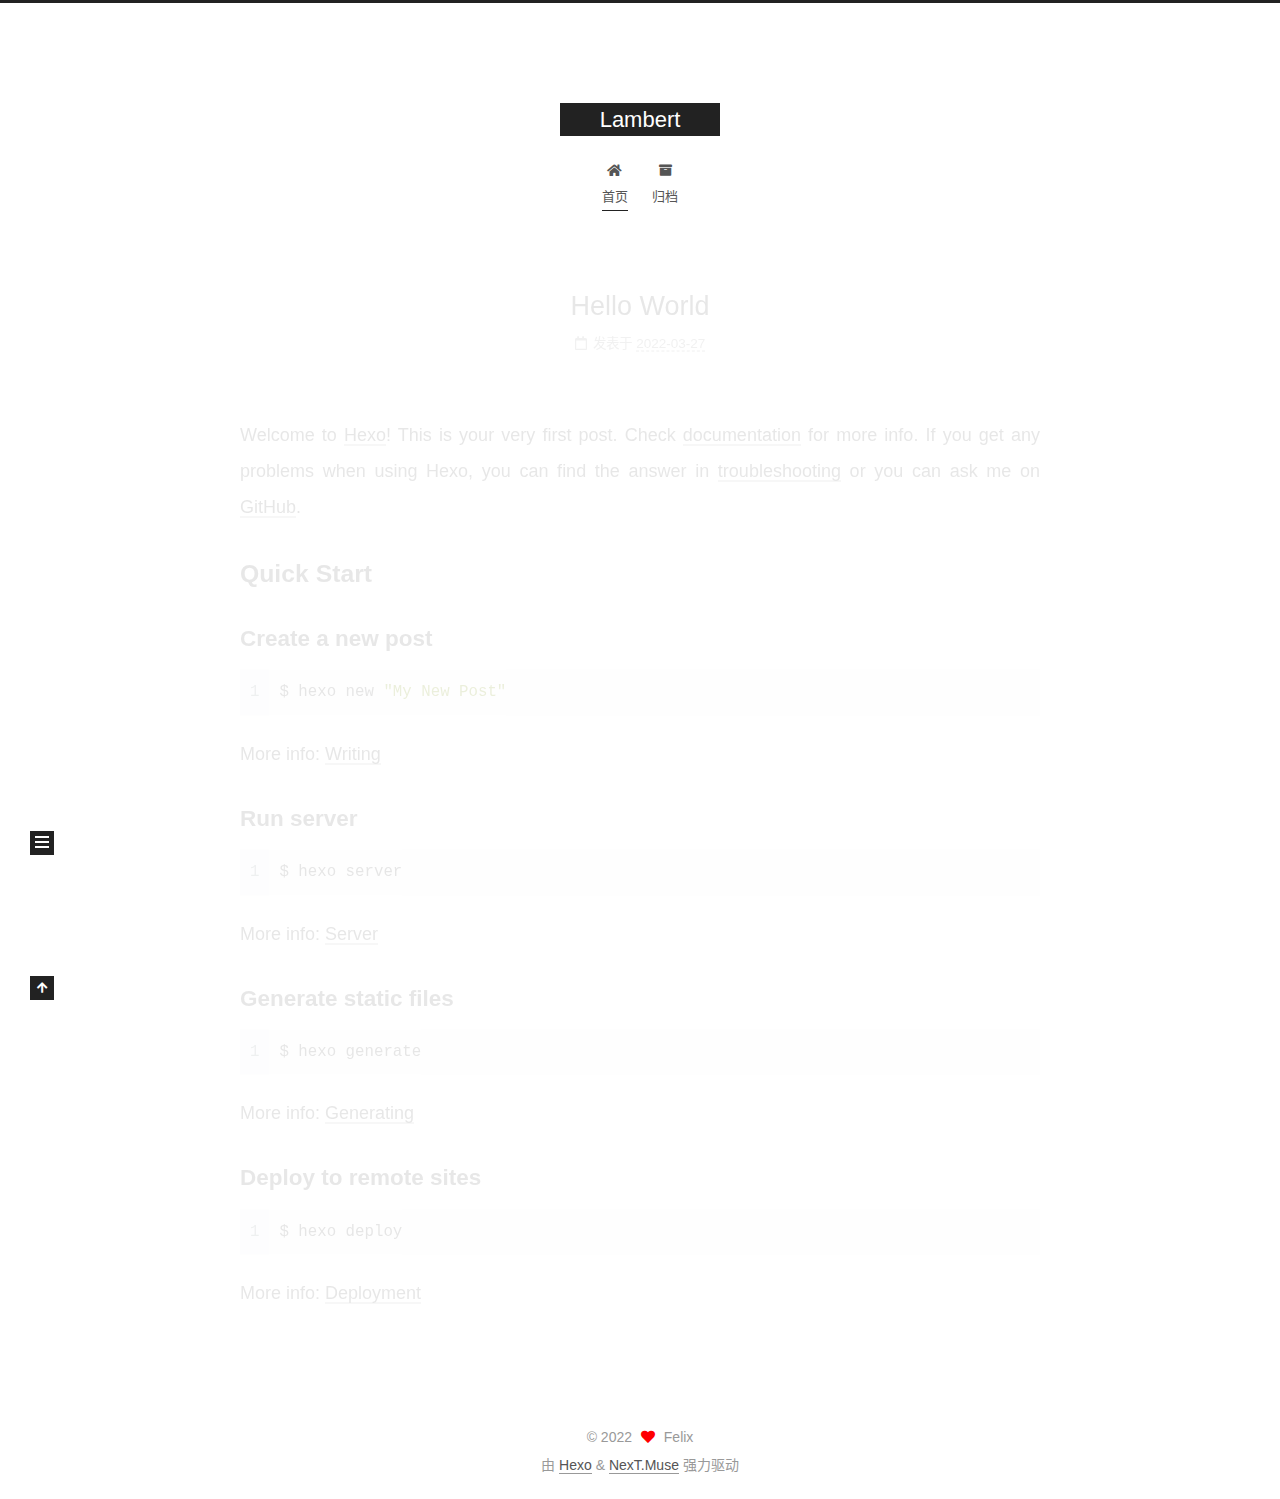
<file: index.html>
<!DOCTYPE html>
<html lang="zh-CN">
<head>
  <meta charset="UTF-8">
<meta name="viewport" content="width=device-width, initial-scale=1, maximum-scale=2">
<meta name="theme-color" content="#222">
<meta name="generator" content="Hexo 6.1.0">
  <link rel="apple-touch-icon" sizes="180x180" href="/images/apple-touch-icon-next.png">
  <link rel="icon" type="image/png" sizes="32x32" href="/images/favicon-32x32-next.png">
  <link rel="icon" type="image/png" sizes="16x16" href="/images/favicon-16x16-next.png">
  <link rel="mask-icon" href="/images/logo.svg" color="#222">

<link rel="stylesheet" href="/css/main.css">


<link rel="stylesheet" href="/lib/font-awesome/css/all.min.css">

<script id="hexo-configurations">
    var NexT = window.NexT || {};
    var CONFIG = {"hostname":"example.com","root":"/","scheme":"Muse","version":"7.8.0","exturl":false,"sidebar":{"position":"left","display":"post","padding":18,"offset":12,"onmobile":false},"copycode":{"enable":false,"show_result":false,"style":null},"back2top":{"enable":true,"sidebar":false,"scrollpercent":false},"bookmark":{"enable":false,"color":"#222","save":"auto"},"fancybox":false,"mediumzoom":false,"lazyload":false,"pangu":false,"comments":{"style":"tabs","active":null,"storage":true,"lazyload":false,"nav":null},"algolia":{"hits":{"per_page":10},"labels":{"input_placeholder":"Search for Posts","hits_empty":"We didn't find any results for the search: ${query}","hits_stats":"${hits} results found in ${time} ms"}},"localsearch":{"enable":false,"trigger":"auto","top_n_per_article":1,"unescape":false,"preload":false},"motion":{"enable":true,"async":false,"transition":{"post_block":"fadeIn","post_header":"slideDownIn","post_body":"slideDownIn","coll_header":"slideLeftIn","sidebar":"slideUpIn"}}};
  </script>

  <meta name="description" content="选择有时候比努力更重要">
<meta property="og:type" content="website">
<meta property="og:title" content="Lambert">
<meta property="og:url" content="http://example.com/index.html">
<meta property="og:site_name" content="Lambert">
<meta property="og:description" content="选择有时候比努力更重要">
<meta property="og:locale" content="zh_CN">
<meta property="article:author" content="Felix">
<meta name="twitter:card" content="summary">

<link rel="canonical" href="http://example.com/">


<script id="page-configurations">
  // https://hexo.io/docs/variables.html
  CONFIG.page = {
    sidebar: "",
    isHome : true,
    isPost : false,
    lang   : 'zh-CN'
  };
</script>

  <title>Lambert</title>
  






  <noscript>
  <style>
  .use-motion .brand,
  .use-motion .menu-item,
  .sidebar-inner,
  .use-motion .post-block,
  .use-motion .pagination,
  .use-motion .comments,
  .use-motion .post-header,
  .use-motion .post-body,
  .use-motion .collection-header { opacity: initial; }

  .use-motion .site-title,
  .use-motion .site-subtitle {
    opacity: initial;
    top: initial;
  }

  .use-motion .logo-line-before i { left: initial; }
  .use-motion .logo-line-after i { right: initial; }
  </style>
</noscript>

</head>

<body itemscope itemtype="http://schema.org/WebPage">
  <div class="container use-motion">
    <div class="headband"></div>

    <header class="header" itemscope itemtype="http://schema.org/WPHeader">
      <div class="header-inner"><div class="site-brand-container">
  <div class="site-nav-toggle">
    <div class="toggle" aria-label="切换导航栏">
      <span class="toggle-line toggle-line-first"></span>
      <span class="toggle-line toggle-line-middle"></span>
      <span class="toggle-line toggle-line-last"></span>
    </div>
  </div>

  <div class="site-meta">

    <a href="/" class="brand" rel="start">
      <span class="logo-line-before"><i></i></span>
      <h1 class="site-title">Lambert</h1>
      <span class="logo-line-after"><i></i></span>
    </a>
  </div>

  <div class="site-nav-right">
    <div class="toggle popup-trigger">
    </div>
  </div>
</div>




<nav class="site-nav">
  <ul id="menu" class="main-menu menu">
        <li class="menu-item menu-item-home">

    <a href="/" rel="section"><i class="fa fa-home fa-fw"></i>首页</a>

  </li>
        <li class="menu-item menu-item-archives">

    <a href="/archives/" rel="section"><i class="fa fa-archive fa-fw"></i>归档</a>

  </li>
  </ul>
</nav>




</div>
    </header>

    
  <div class="back-to-top">
    <i class="fa fa-arrow-up"></i>
    <span>0%</span>
  </div>


    <main class="main">
      <div class="main-inner">
        <div class="content-wrap">
          

          <div class="content index posts-expand">
            
      
  
  
  <article itemscope itemtype="http://schema.org/Article" class="post-block" lang="zh-CN">
    <link itemprop="mainEntityOfPage" href="http://example.com/2022/03/27/hello-world/">

    <span hidden itemprop="author" itemscope itemtype="http://schema.org/Person">
      <meta itemprop="image" content="/images/avatar.gif">
      <meta itemprop="name" content="Felix">
      <meta itemprop="description" content="选择有时候比努力更重要">
    </span>

    <span hidden itemprop="publisher" itemscope itemtype="http://schema.org/Organization">
      <meta itemprop="name" content="Lambert">
    </span>
      <header class="post-header">
        <h2 class="post-title" itemprop="name headline">
          
            <a href="/2022/03/27/hello-world/" class="post-title-link" itemprop="url">Hello World</a>
        </h2>

        <div class="post-meta">
            <span class="post-meta-item">
              <span class="post-meta-item-icon">
                <i class="far fa-calendar"></i>
              </span>
              <span class="post-meta-item-text">发表于</span>

              <time title="创建时间：2022-03-27 11:40:32" itemprop="dateCreated datePublished" datetime="2022-03-27T11:40:32+08:00">2022-03-27</time>
            </span>

          

        </div>
      </header>

    
    
    
    <div class="post-body" itemprop="articleBody">

      
          <p>Welcome to <a target="_blank" rel="noopener" href="https://hexo.io/">Hexo</a>! This is your very first post. Check <a target="_blank" rel="noopener" href="https://hexo.io/docs/">documentation</a> for more info. If you get any problems when using Hexo, you can find the answer in <a target="_blank" rel="noopener" href="https://hexo.io/docs/troubleshooting.html">troubleshooting</a> or you can ask me on <a target="_blank" rel="noopener" href="https://github.com/hexojs/hexo/issues">GitHub</a>.</p>
<h2 id="Quick-Start"><a href="#Quick-Start" class="headerlink" title="Quick Start"></a>Quick Start</h2><h3 id="Create-a-new-post"><a href="#Create-a-new-post" class="headerlink" title="Create a new post"></a>Create a new post</h3><figure class="highlight bash"><table><tr><td class="gutter"><pre><span class="line">1</span><br></pre></td><td class="code"><pre><span class="line">$ hexo new <span class="string">&quot;My New Post&quot;</span></span><br></pre></td></tr></table></figure>

<p>More info: <a target="_blank" rel="noopener" href="https://hexo.io/docs/writing.html">Writing</a></p>
<h3 id="Run-server"><a href="#Run-server" class="headerlink" title="Run server"></a>Run server</h3><figure class="highlight bash"><table><tr><td class="gutter"><pre><span class="line">1</span><br></pre></td><td class="code"><pre><span class="line">$ hexo server</span><br></pre></td></tr></table></figure>

<p>More info: <a target="_blank" rel="noopener" href="https://hexo.io/docs/server.html">Server</a></p>
<h3 id="Generate-static-files"><a href="#Generate-static-files" class="headerlink" title="Generate static files"></a>Generate static files</h3><figure class="highlight bash"><table><tr><td class="gutter"><pre><span class="line">1</span><br></pre></td><td class="code"><pre><span class="line">$ hexo generate</span><br></pre></td></tr></table></figure>

<p>More info: <a target="_blank" rel="noopener" href="https://hexo.io/docs/generating.html">Generating</a></p>
<h3 id="Deploy-to-remote-sites"><a href="#Deploy-to-remote-sites" class="headerlink" title="Deploy to remote sites"></a>Deploy to remote sites</h3><figure class="highlight bash"><table><tr><td class="gutter"><pre><span class="line">1</span><br></pre></td><td class="code"><pre><span class="line">$ hexo deploy</span><br></pre></td></tr></table></figure>

<p>More info: <a target="_blank" rel="noopener" href="https://hexo.io/docs/one-command-deployment.html">Deployment</a></p>

      
    </div>

    
    
    
      <footer class="post-footer">
        <div class="post-eof"></div>
      </footer>
  </article>
  
  
  


  



          </div>
          

<script>
  window.addEventListener('tabs:register', () => {
    let { activeClass } = CONFIG.comments;
    if (CONFIG.comments.storage) {
      activeClass = localStorage.getItem('comments_active') || activeClass;
    }
    if (activeClass) {
      let activeTab = document.querySelector(`a[href="#comment-${activeClass}"]`);
      if (activeTab) {
        activeTab.click();
      }
    }
  });
  if (CONFIG.comments.storage) {
    window.addEventListener('tabs:click', event => {
      if (!event.target.matches('.tabs-comment .tab-content .tab-pane')) return;
      let commentClass = event.target.classList[1];
      localStorage.setItem('comments_active', commentClass);
    });
  }
</script>

        </div>
          
  
  <div class="toggle sidebar-toggle">
    <span class="toggle-line toggle-line-first"></span>
    <span class="toggle-line toggle-line-middle"></span>
    <span class="toggle-line toggle-line-last"></span>
  </div>

  <aside class="sidebar">
    <div class="sidebar-inner">

      <ul class="sidebar-nav motion-element">
        <li class="sidebar-nav-toc">
          文章目录
        </li>
        <li class="sidebar-nav-overview">
          站点概览
        </li>
      </ul>

      <!--noindex-->
      <div class="post-toc-wrap sidebar-panel">
      </div>
      <!--/noindex-->

      <div class="site-overview-wrap sidebar-panel">
        <div class="site-author motion-element" itemprop="author" itemscope itemtype="http://schema.org/Person">
  <p class="site-author-name" itemprop="name">Felix</p>
  <div class="site-description" itemprop="description">选择有时候比努力更重要</div>
</div>
<div class="site-state-wrap motion-element">
  <nav class="site-state">
      <div class="site-state-item site-state-posts">
          <a href="/archives/">
        
          <span class="site-state-item-count">1</span>
          <span class="site-state-item-name">日志</span>
        </a>
      </div>
  </nav>
</div>



      </div>

    </div>
  </aside>
  <div id="sidebar-dimmer"></div>


      </div>
    </main>

    <footer class="footer">
      <div class="footer-inner">
        

        

<div class="copyright">
  
  &copy; 
  <span itemprop="copyrightYear">2022</span>
  <span class="with-love">
    <i class="fa fa-heart"></i>
  </span>
  <span class="author" itemprop="copyrightHolder">Felix</span>
</div>
  <div class="powered-by">由 <a href="https://hexo.io/" class="theme-link" rel="noopener" target="_blank">Hexo</a> & <a href="https://muse.theme-next.org/" class="theme-link" rel="noopener" target="_blank">NexT.Muse</a> 强力驱动
  </div>

        








      </div>
    </footer>
  </div>

  
  <script src="/lib/anime.min.js"></script>
  <script src="/lib/velocity/velocity.min.js"></script>
  <script src="/lib/velocity/velocity.ui.min.js"></script>

<script src="/js/utils.js"></script>

<script src="/js/motion.js"></script>


<script src="/js/schemes/muse.js"></script>


<script src="/js/next-boot.js"></script>




  















  

  

</body>
</html>
</file>
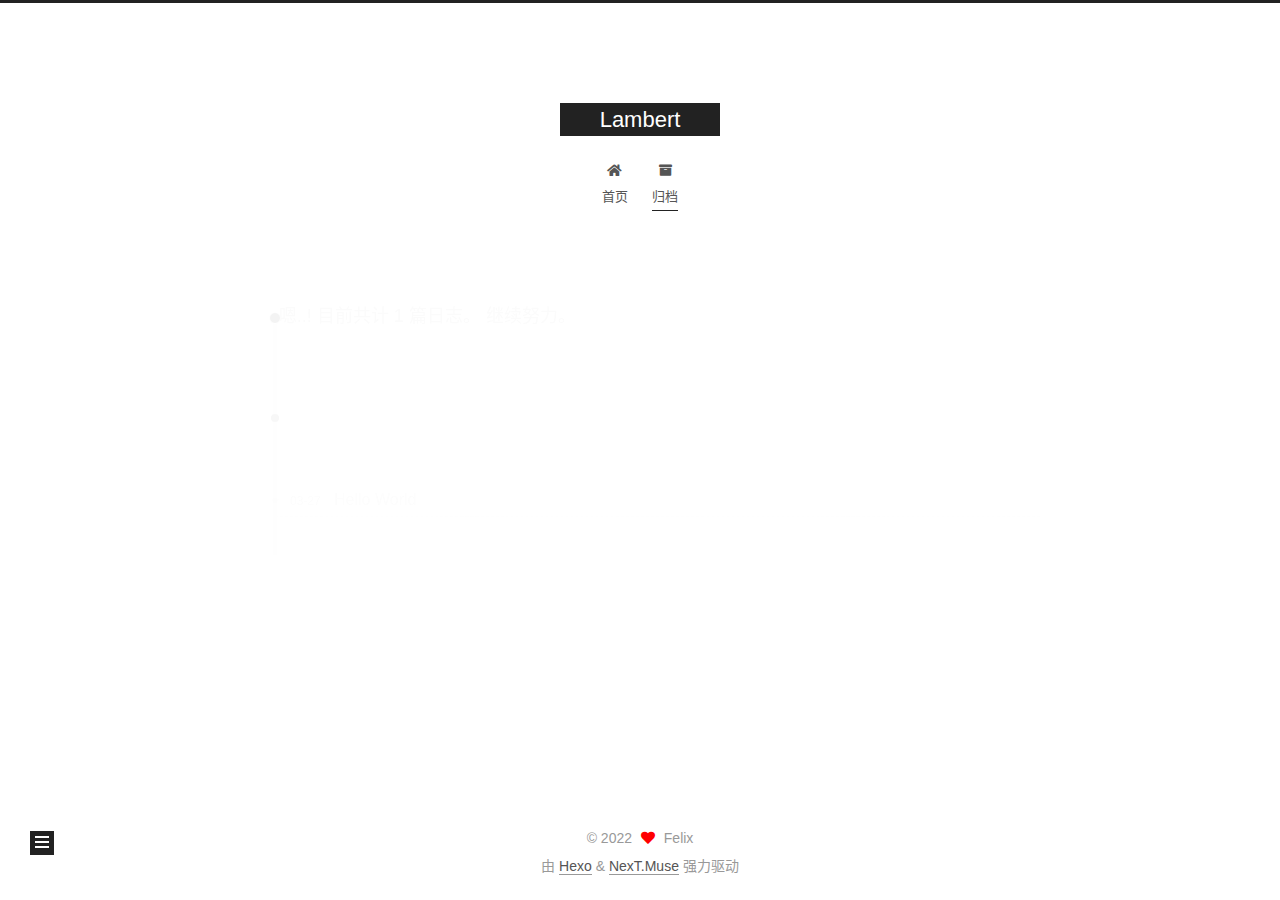
<file: archives/index.html>
<!DOCTYPE html>
<html lang="zh-CN">
<head>
  <meta charset="UTF-8">
<meta name="viewport" content="width=device-width, initial-scale=1, maximum-scale=2">
<meta name="theme-color" content="#222">
<meta name="generator" content="Hexo 6.1.0">
  <link rel="apple-touch-icon" sizes="180x180" href="/images/apple-touch-icon-next.png">
  <link rel="icon" type="image/png" sizes="32x32" href="/images/favicon-32x32-next.png">
  <link rel="icon" type="image/png" sizes="16x16" href="/images/favicon-16x16-next.png">
  <link rel="mask-icon" href="/images/logo.svg" color="#222">

<link rel="stylesheet" href="/css/main.css">


<link rel="stylesheet" href="/lib/font-awesome/css/all.min.css">

<script id="hexo-configurations">
    var NexT = window.NexT || {};
    var CONFIG = {"hostname":"example.com","root":"/","scheme":"Muse","version":"7.8.0","exturl":false,"sidebar":{"position":"left","display":"post","padding":18,"offset":12,"onmobile":false},"copycode":{"enable":false,"show_result":false,"style":null},"back2top":{"enable":true,"sidebar":false,"scrollpercent":false},"bookmark":{"enable":false,"color":"#222","save":"auto"},"fancybox":false,"mediumzoom":false,"lazyload":false,"pangu":false,"comments":{"style":"tabs","active":null,"storage":true,"lazyload":false,"nav":null},"algolia":{"hits":{"per_page":10},"labels":{"input_placeholder":"Search for Posts","hits_empty":"We didn't find any results for the search: ${query}","hits_stats":"${hits} results found in ${time} ms"}},"localsearch":{"enable":false,"trigger":"auto","top_n_per_article":1,"unescape":false,"preload":false},"motion":{"enable":true,"async":false,"transition":{"post_block":"fadeIn","post_header":"slideDownIn","post_body":"slideDownIn","coll_header":"slideLeftIn","sidebar":"slideUpIn"}}};
  </script>

  <meta name="description" content="选择有时候比努力更重要">
<meta property="og:type" content="website">
<meta property="og:title" content="Lambert">
<meta property="og:url" content="http://example.com/archives/index.html">
<meta property="og:site_name" content="Lambert">
<meta property="og:description" content="选择有时候比努力更重要">
<meta property="og:locale" content="zh_CN">
<meta property="article:author" content="Felix">
<meta name="twitter:card" content="summary">

<link rel="canonical" href="http://example.com/archives/">


<script id="page-configurations">
  // https://hexo.io/docs/variables.html
  CONFIG.page = {
    sidebar: "",
    isHome : false,
    isPost : false,
    lang   : 'zh-CN'
  };
</script>

  <title>归档 | Lambert</title>
  






  <noscript>
  <style>
  .use-motion .brand,
  .use-motion .menu-item,
  .sidebar-inner,
  .use-motion .post-block,
  .use-motion .pagination,
  .use-motion .comments,
  .use-motion .post-header,
  .use-motion .post-body,
  .use-motion .collection-header { opacity: initial; }

  .use-motion .site-title,
  .use-motion .site-subtitle {
    opacity: initial;
    top: initial;
  }

  .use-motion .logo-line-before i { left: initial; }
  .use-motion .logo-line-after i { right: initial; }
  </style>
</noscript>

</head>

<body itemscope itemtype="http://schema.org/WebPage">
  <div class="container use-motion">
    <div class="headband"></div>

    <header class="header" itemscope itemtype="http://schema.org/WPHeader">
      <div class="header-inner"><div class="site-brand-container">
  <div class="site-nav-toggle">
    <div class="toggle" aria-label="切换导航栏">
      <span class="toggle-line toggle-line-first"></span>
      <span class="toggle-line toggle-line-middle"></span>
      <span class="toggle-line toggle-line-last"></span>
    </div>
  </div>

  <div class="site-meta">

    <a href="/" class="brand" rel="start">
      <span class="logo-line-before"><i></i></span>
      <h1 class="site-title">Lambert</h1>
      <span class="logo-line-after"><i></i></span>
    </a>
  </div>

  <div class="site-nav-right">
    <div class="toggle popup-trigger">
    </div>
  </div>
</div>




<nav class="site-nav">
  <ul id="menu" class="main-menu menu">
        <li class="menu-item menu-item-home">

    <a href="/" rel="section"><i class="fa fa-home fa-fw"></i>首页</a>

  </li>
        <li class="menu-item menu-item-archives">

    <a href="/archives/" rel="section"><i class="fa fa-archive fa-fw"></i>归档</a>

  </li>
  </ul>
</nav>




</div>
    </header>

    
  <div class="back-to-top">
    <i class="fa fa-arrow-up"></i>
    <span>0%</span>
  </div>


    <main class="main">
      <div class="main-inner">
        <div class="content-wrap">
          

          <div class="content archive">
            

  
  
  
  <div class="post-block">
    <div class="posts-collapse">
      <div class="collection-title">
        <span class="collection-header">嗯..! 目前共计 1 篇日志。 继续努力。</span>
      </div>

      
    <div class="collection-year">
      <span class="collection-header">2022</span>
    </div>

  <article itemscope itemtype="http://schema.org/Article">
    <header class="post-header">

      <div class="post-meta">
        <time itemprop="dateCreated"
              datetime="2022-03-27T11:40:32+08:00"
              content="2022-03-27">
          03-27
        </time>
      </div>

      <div class="post-title">
          <a class="post-title-link" href="/2022/03/27/hello-world/" itemprop="url">
            <span itemprop="name">Hello World</span>
          </a>
      </div>

    </header>
  </article>


    </div>
  </div>
  
  
  

  



          </div>
          

<script>
  window.addEventListener('tabs:register', () => {
    let { activeClass } = CONFIG.comments;
    if (CONFIG.comments.storage) {
      activeClass = localStorage.getItem('comments_active') || activeClass;
    }
    if (activeClass) {
      let activeTab = document.querySelector(`a[href="#comment-${activeClass}"]`);
      if (activeTab) {
        activeTab.click();
      }
    }
  });
  if (CONFIG.comments.storage) {
    window.addEventListener('tabs:click', event => {
      if (!event.target.matches('.tabs-comment .tab-content .tab-pane')) return;
      let commentClass = event.target.classList[1];
      localStorage.setItem('comments_active', commentClass);
    });
  }
</script>

        </div>
          
  
  <div class="toggle sidebar-toggle">
    <span class="toggle-line toggle-line-first"></span>
    <span class="toggle-line toggle-line-middle"></span>
    <span class="toggle-line toggle-line-last"></span>
  </div>

  <aside class="sidebar">
    <div class="sidebar-inner">

      <ul class="sidebar-nav motion-element">
        <li class="sidebar-nav-toc">
          文章目录
        </li>
        <li class="sidebar-nav-overview">
          站点概览
        </li>
      </ul>

      <!--noindex-->
      <div class="post-toc-wrap sidebar-panel">
      </div>
      <!--/noindex-->

      <div class="site-overview-wrap sidebar-panel">
        <div class="site-author motion-element" itemprop="author" itemscope itemtype="http://schema.org/Person">
  <p class="site-author-name" itemprop="name">Felix</p>
  <div class="site-description" itemprop="description">选择有时候比努力更重要</div>
</div>
<div class="site-state-wrap motion-element">
  <nav class="site-state">
      <div class="site-state-item site-state-posts">
          <a href="/archives/">
        
          <span class="site-state-item-count">1</span>
          <span class="site-state-item-name">日志</span>
        </a>
      </div>
  </nav>
</div>



      </div>

    </div>
  </aside>
  <div id="sidebar-dimmer"></div>


      </div>
    </main>

    <footer class="footer">
      <div class="footer-inner">
        

        

<div class="copyright">
  
  &copy; 
  <span itemprop="copyrightYear">2022</span>
  <span class="with-love">
    <i class="fa fa-heart"></i>
  </span>
  <span class="author" itemprop="copyrightHolder">Felix</span>
</div>
  <div class="powered-by">由 <a href="https://hexo.io/" class="theme-link" rel="noopener" target="_blank">Hexo</a> & <a href="https://muse.theme-next.org/" class="theme-link" rel="noopener" target="_blank">NexT.Muse</a> 强力驱动
  </div>

        








      </div>
    </footer>
  </div>

  
  <script src="/lib/anime.min.js"></script>
  <script src="/lib/velocity/velocity.min.js"></script>
  <script src="/lib/velocity/velocity.ui.min.js"></script>

<script src="/js/utils.js"></script>

<script src="/js/motion.js"></script>


<script src="/js/schemes/muse.js"></script>


<script src="/js/next-boot.js"></script>




  















  

  

</body>
</html>
</file>
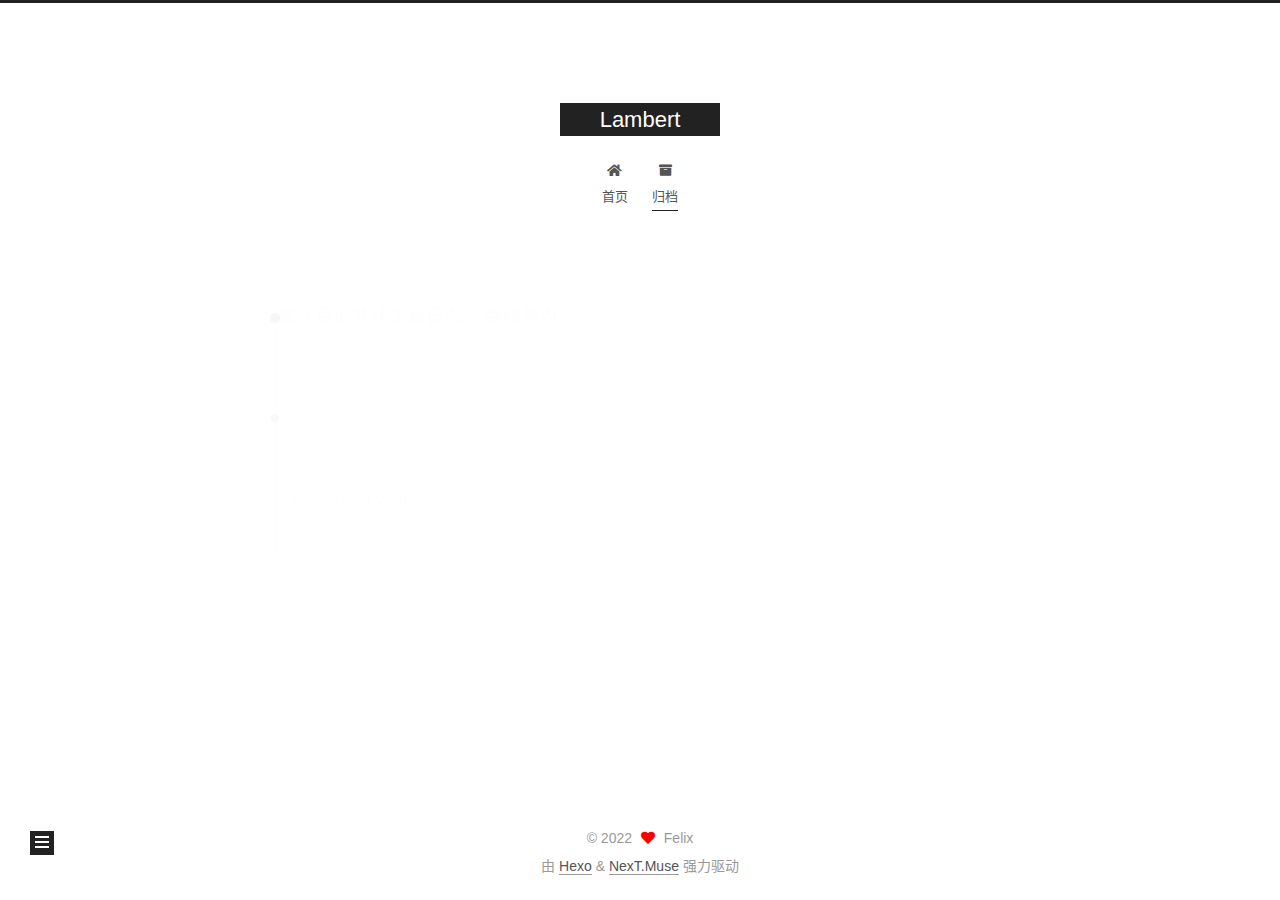
<file: archives/2022/index.html>
<!DOCTYPE html>
<html lang="zh-CN">
<head>
  <meta charset="UTF-8">
<meta name="viewport" content="width=device-width, initial-scale=1, maximum-scale=2">
<meta name="theme-color" content="#222">
<meta name="generator" content="Hexo 6.1.0">
  <link rel="apple-touch-icon" sizes="180x180" href="/images/apple-touch-icon-next.png">
  <link rel="icon" type="image/png" sizes="32x32" href="/images/favicon-32x32-next.png">
  <link rel="icon" type="image/png" sizes="16x16" href="/images/favicon-16x16-next.png">
  <link rel="mask-icon" href="/images/logo.svg" color="#222">

<link rel="stylesheet" href="/css/main.css">


<link rel="stylesheet" href="/lib/font-awesome/css/all.min.css">

<script id="hexo-configurations">
    var NexT = window.NexT || {};
    var CONFIG = {"hostname":"example.com","root":"/","scheme":"Muse","version":"7.8.0","exturl":false,"sidebar":{"position":"left","display":"post","padding":18,"offset":12,"onmobile":false},"copycode":{"enable":false,"show_result":false,"style":null},"back2top":{"enable":true,"sidebar":false,"scrollpercent":false},"bookmark":{"enable":false,"color":"#222","save":"auto"},"fancybox":false,"mediumzoom":false,"lazyload":false,"pangu":false,"comments":{"style":"tabs","active":null,"storage":true,"lazyload":false,"nav":null},"algolia":{"hits":{"per_page":10},"labels":{"input_placeholder":"Search for Posts","hits_empty":"We didn't find any results for the search: ${query}","hits_stats":"${hits} results found in ${time} ms"}},"localsearch":{"enable":false,"trigger":"auto","top_n_per_article":1,"unescape":false,"preload":false},"motion":{"enable":true,"async":false,"transition":{"post_block":"fadeIn","post_header":"slideDownIn","post_body":"slideDownIn","coll_header":"slideLeftIn","sidebar":"slideUpIn"}}};
  </script>

  <meta name="description" content="选择有时候比努力更重要">
<meta property="og:type" content="website">
<meta property="og:title" content="Lambert">
<meta property="og:url" content="http://example.com/archives/2022/index.html">
<meta property="og:site_name" content="Lambert">
<meta property="og:description" content="选择有时候比努力更重要">
<meta property="og:locale" content="zh_CN">
<meta property="article:author" content="Felix">
<meta name="twitter:card" content="summary">

<link rel="canonical" href="http://example.com/archives/2022/">


<script id="page-configurations">
  // https://hexo.io/docs/variables.html
  CONFIG.page = {
    sidebar: "",
    isHome : false,
    isPost : false,
    lang   : 'zh-CN'
  };
</script>

  <title>归档 | Lambert</title>
  






  <noscript>
  <style>
  .use-motion .brand,
  .use-motion .menu-item,
  .sidebar-inner,
  .use-motion .post-block,
  .use-motion .pagination,
  .use-motion .comments,
  .use-motion .post-header,
  .use-motion .post-body,
  .use-motion .collection-header { opacity: initial; }

  .use-motion .site-title,
  .use-motion .site-subtitle {
    opacity: initial;
    top: initial;
  }

  .use-motion .logo-line-before i { left: initial; }
  .use-motion .logo-line-after i { right: initial; }
  </style>
</noscript>

</head>

<body itemscope itemtype="http://schema.org/WebPage">
  <div class="container use-motion">
    <div class="headband"></div>

    <header class="header" itemscope itemtype="http://schema.org/WPHeader">
      <div class="header-inner"><div class="site-brand-container">
  <div class="site-nav-toggle">
    <div class="toggle" aria-label="切换导航栏">
      <span class="toggle-line toggle-line-first"></span>
      <span class="toggle-line toggle-line-middle"></span>
      <span class="toggle-line toggle-line-last"></span>
    </div>
  </div>

  <div class="site-meta">

    <a href="/" class="brand" rel="start">
      <span class="logo-line-before"><i></i></span>
      <h1 class="site-title">Lambert</h1>
      <span class="logo-line-after"><i></i></span>
    </a>
  </div>

  <div class="site-nav-right">
    <div class="toggle popup-trigger">
    </div>
  </div>
</div>




<nav class="site-nav">
  <ul id="menu" class="main-menu menu">
        <li class="menu-item menu-item-home">

    <a href="/" rel="section"><i class="fa fa-home fa-fw"></i>首页</a>

  </li>
        <li class="menu-item menu-item-archives">

    <a href="/archives/" rel="section"><i class="fa fa-archive fa-fw"></i>归档</a>

  </li>
  </ul>
</nav>




</div>
    </header>

    
  <div class="back-to-top">
    <i class="fa fa-arrow-up"></i>
    <span>0%</span>
  </div>


    <main class="main">
      <div class="main-inner">
        <div class="content-wrap">
          

          <div class="content archive">
            

  
  
  
  <div class="post-block">
    <div class="posts-collapse">
      <div class="collection-title">
        <span class="collection-header">嗯..! 目前共计 1 篇日志。 继续努力。</span>
      </div>

      
    <div class="collection-year">
      <span class="collection-header">2022</span>
    </div>

  <article itemscope itemtype="http://schema.org/Article">
    <header class="post-header">

      <div class="post-meta">
        <time itemprop="dateCreated"
              datetime="2022-03-27T11:40:32+08:00"
              content="2022-03-27">
          03-27
        </time>
      </div>

      <div class="post-title">
          <a class="post-title-link" href="/2022/03/27/hello-world/" itemprop="url">
            <span itemprop="name">Hello World</span>
          </a>
      </div>

    </header>
  </article>


    </div>
  </div>
  
  
  

  



          </div>
          

<script>
  window.addEventListener('tabs:register', () => {
    let { activeClass } = CONFIG.comments;
    if (CONFIG.comments.storage) {
      activeClass = localStorage.getItem('comments_active') || activeClass;
    }
    if (activeClass) {
      let activeTab = document.querySelector(`a[href="#comment-${activeClass}"]`);
      if (activeTab) {
        activeTab.click();
      }
    }
  });
  if (CONFIG.comments.storage) {
    window.addEventListener('tabs:click', event => {
      if (!event.target.matches('.tabs-comment .tab-content .tab-pane')) return;
      let commentClass = event.target.classList[1];
      localStorage.setItem('comments_active', commentClass);
    });
  }
</script>

        </div>
          
  
  <div class="toggle sidebar-toggle">
    <span class="toggle-line toggle-line-first"></span>
    <span class="toggle-line toggle-line-middle"></span>
    <span class="toggle-line toggle-line-last"></span>
  </div>

  <aside class="sidebar">
    <div class="sidebar-inner">

      <ul class="sidebar-nav motion-element">
        <li class="sidebar-nav-toc">
          文章目录
        </li>
        <li class="sidebar-nav-overview">
          站点概览
        </li>
      </ul>

      <!--noindex-->
      <div class="post-toc-wrap sidebar-panel">
      </div>
      <!--/noindex-->

      <div class="site-overview-wrap sidebar-panel">
        <div class="site-author motion-element" itemprop="author" itemscope itemtype="http://schema.org/Person">
  <p class="site-author-name" itemprop="name">Felix</p>
  <div class="site-description" itemprop="description">选择有时候比努力更重要</div>
</div>
<div class="site-state-wrap motion-element">
  <nav class="site-state">
      <div class="site-state-item site-state-posts">
          <a href="/archives/">
        
          <span class="site-state-item-count">1</span>
          <span class="site-state-item-name">日志</span>
        </a>
      </div>
  </nav>
</div>



      </div>

    </div>
  </aside>
  <div id="sidebar-dimmer"></div>


      </div>
    </main>

    <footer class="footer">
      <div class="footer-inner">
        

        

<div class="copyright">
  
  &copy; 
  <span itemprop="copyrightYear">2022</span>
  <span class="with-love">
    <i class="fa fa-heart"></i>
  </span>
  <span class="author" itemprop="copyrightHolder">Felix</span>
</div>
  <div class="powered-by">由 <a href="https://hexo.io/" class="theme-link" rel="noopener" target="_blank">Hexo</a> & <a href="https://muse.theme-next.org/" class="theme-link" rel="noopener" target="_blank">NexT.Muse</a> 强力驱动
  </div>

        








      </div>
    </footer>
  </div>

  
  <script src="/lib/anime.min.js"></script>
  <script src="/lib/velocity/velocity.min.js"></script>
  <script src="/lib/velocity/velocity.ui.min.js"></script>

<script src="/js/utils.js"></script>

<script src="/js/motion.js"></script>


<script src="/js/schemes/muse.js"></script>


<script src="/js/next-boot.js"></script>




  















  

  

</body>
</html>
</file>
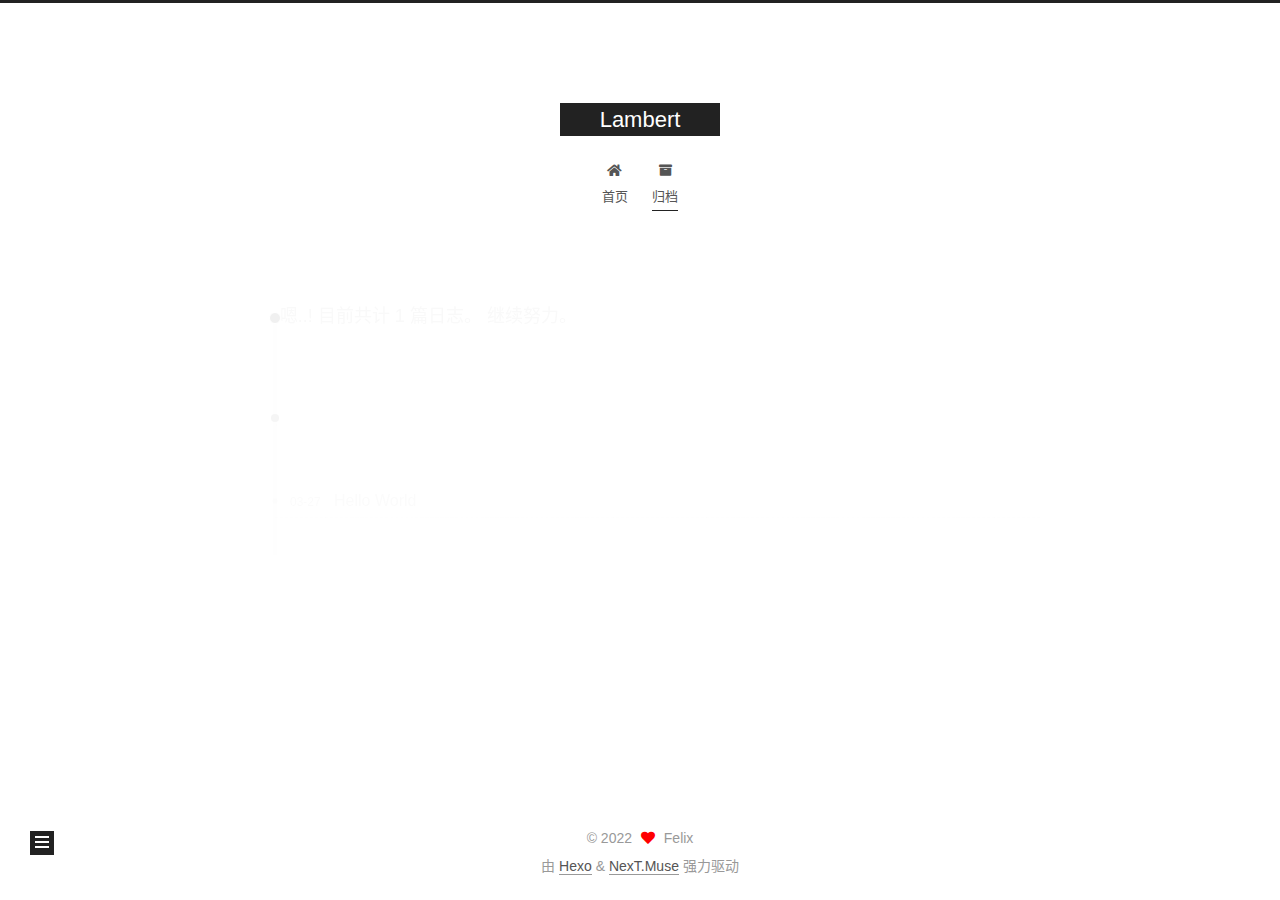
<file: archives/2022/03/index.html>
<!DOCTYPE html>
<html lang="zh-CN">
<head>
  <meta charset="UTF-8">
<meta name="viewport" content="width=device-width, initial-scale=1, maximum-scale=2">
<meta name="theme-color" content="#222">
<meta name="generator" content="Hexo 6.1.0">
  <link rel="apple-touch-icon" sizes="180x180" href="/images/apple-touch-icon-next.png">
  <link rel="icon" type="image/png" sizes="32x32" href="/images/favicon-32x32-next.png">
  <link rel="icon" type="image/png" sizes="16x16" href="/images/favicon-16x16-next.png">
  <link rel="mask-icon" href="/images/logo.svg" color="#222">

<link rel="stylesheet" href="/css/main.css">


<link rel="stylesheet" href="/lib/font-awesome/css/all.min.css">

<script id="hexo-configurations">
    var NexT = window.NexT || {};
    var CONFIG = {"hostname":"example.com","root":"/","scheme":"Muse","version":"7.8.0","exturl":false,"sidebar":{"position":"left","display":"post","padding":18,"offset":12,"onmobile":false},"copycode":{"enable":false,"show_result":false,"style":null},"back2top":{"enable":true,"sidebar":false,"scrollpercent":false},"bookmark":{"enable":false,"color":"#222","save":"auto"},"fancybox":false,"mediumzoom":false,"lazyload":false,"pangu":false,"comments":{"style":"tabs","active":null,"storage":true,"lazyload":false,"nav":null},"algolia":{"hits":{"per_page":10},"labels":{"input_placeholder":"Search for Posts","hits_empty":"We didn't find any results for the search: ${query}","hits_stats":"${hits} results found in ${time} ms"}},"localsearch":{"enable":false,"trigger":"auto","top_n_per_article":1,"unescape":false,"preload":false},"motion":{"enable":true,"async":false,"transition":{"post_block":"fadeIn","post_header":"slideDownIn","post_body":"slideDownIn","coll_header":"slideLeftIn","sidebar":"slideUpIn"}}};
  </script>

  <meta name="description" content="选择有时候比努力更重要">
<meta property="og:type" content="website">
<meta property="og:title" content="Lambert">
<meta property="og:url" content="http://example.com/archives/2022/03/index.html">
<meta property="og:site_name" content="Lambert">
<meta property="og:description" content="选择有时候比努力更重要">
<meta property="og:locale" content="zh_CN">
<meta property="article:author" content="Felix">
<meta name="twitter:card" content="summary">

<link rel="canonical" href="http://example.com/archives/2022/03/">


<script id="page-configurations">
  // https://hexo.io/docs/variables.html
  CONFIG.page = {
    sidebar: "",
    isHome : false,
    isPost : false,
    lang   : 'zh-CN'
  };
</script>

  <title>归档 | Lambert</title>
  






  <noscript>
  <style>
  .use-motion .brand,
  .use-motion .menu-item,
  .sidebar-inner,
  .use-motion .post-block,
  .use-motion .pagination,
  .use-motion .comments,
  .use-motion .post-header,
  .use-motion .post-body,
  .use-motion .collection-header { opacity: initial; }

  .use-motion .site-title,
  .use-motion .site-subtitle {
    opacity: initial;
    top: initial;
  }

  .use-motion .logo-line-before i { left: initial; }
  .use-motion .logo-line-after i { right: initial; }
  </style>
</noscript>

</head>

<body itemscope itemtype="http://schema.org/WebPage">
  <div class="container use-motion">
    <div class="headband"></div>

    <header class="header" itemscope itemtype="http://schema.org/WPHeader">
      <div class="header-inner"><div class="site-brand-container">
  <div class="site-nav-toggle">
    <div class="toggle" aria-label="切换导航栏">
      <span class="toggle-line toggle-line-first"></span>
      <span class="toggle-line toggle-line-middle"></span>
      <span class="toggle-line toggle-line-last"></span>
    </div>
  </div>

  <div class="site-meta">

    <a href="/" class="brand" rel="start">
      <span class="logo-line-before"><i></i></span>
      <h1 class="site-title">Lambert</h1>
      <span class="logo-line-after"><i></i></span>
    </a>
  </div>

  <div class="site-nav-right">
    <div class="toggle popup-trigger">
    </div>
  </div>
</div>




<nav class="site-nav">
  <ul id="menu" class="main-menu menu">
        <li class="menu-item menu-item-home">

    <a href="/" rel="section"><i class="fa fa-home fa-fw"></i>首页</a>

  </li>
        <li class="menu-item menu-item-archives">

    <a href="/archives/" rel="section"><i class="fa fa-archive fa-fw"></i>归档</a>

  </li>
  </ul>
</nav>




</div>
    </header>

    
  <div class="back-to-top">
    <i class="fa fa-arrow-up"></i>
    <span>0%</span>
  </div>


    <main class="main">
      <div class="main-inner">
        <div class="content-wrap">
          

          <div class="content archive">
            

  
  
  
  <div class="post-block">
    <div class="posts-collapse">
      <div class="collection-title">
        <span class="collection-header">嗯..! 目前共计 1 篇日志。 继续努力。</span>
      </div>

      
    <div class="collection-year">
      <span class="collection-header">2022</span>
    </div>

  <article itemscope itemtype="http://schema.org/Article">
    <header class="post-header">

      <div class="post-meta">
        <time itemprop="dateCreated"
              datetime="2022-03-27T11:40:32+08:00"
              content="2022-03-27">
          03-27
        </time>
      </div>

      <div class="post-title">
          <a class="post-title-link" href="/2022/03/27/hello-world/" itemprop="url">
            <span itemprop="name">Hello World</span>
          </a>
      </div>

    </header>
  </article>


    </div>
  </div>
  
  
  

  



          </div>
          

<script>
  window.addEventListener('tabs:register', () => {
    let { activeClass } = CONFIG.comments;
    if (CONFIG.comments.storage) {
      activeClass = localStorage.getItem('comments_active') || activeClass;
    }
    if (activeClass) {
      let activeTab = document.querySelector(`a[href="#comment-${activeClass}"]`);
      if (activeTab) {
        activeTab.click();
      }
    }
  });
  if (CONFIG.comments.storage) {
    window.addEventListener('tabs:click', event => {
      if (!event.target.matches('.tabs-comment .tab-content .tab-pane')) return;
      let commentClass = event.target.classList[1];
      localStorage.setItem('comments_active', commentClass);
    });
  }
</script>

        </div>
          
  
  <div class="toggle sidebar-toggle">
    <span class="toggle-line toggle-line-first"></span>
    <span class="toggle-line toggle-line-middle"></span>
    <span class="toggle-line toggle-line-last"></span>
  </div>

  <aside class="sidebar">
    <div class="sidebar-inner">

      <ul class="sidebar-nav motion-element">
        <li class="sidebar-nav-toc">
          文章目录
        </li>
        <li class="sidebar-nav-overview">
          站点概览
        </li>
      </ul>

      <!--noindex-->
      <div class="post-toc-wrap sidebar-panel">
      </div>
      <!--/noindex-->

      <div class="site-overview-wrap sidebar-panel">
        <div class="site-author motion-element" itemprop="author" itemscope itemtype="http://schema.org/Person">
  <p class="site-author-name" itemprop="name">Felix</p>
  <div class="site-description" itemprop="description">选择有时候比努力更重要</div>
</div>
<div class="site-state-wrap motion-element">
  <nav class="site-state">
      <div class="site-state-item site-state-posts">
          <a href="/archives/">
        
          <span class="site-state-item-count">1</span>
          <span class="site-state-item-name">日志</span>
        </a>
      </div>
  </nav>
</div>



      </div>

    </div>
  </aside>
  <div id="sidebar-dimmer"></div>


      </div>
    </main>

    <footer class="footer">
      <div class="footer-inner">
        

        

<div class="copyright">
  
  &copy; 
  <span itemprop="copyrightYear">2022</span>
  <span class="with-love">
    <i class="fa fa-heart"></i>
  </span>
  <span class="author" itemprop="copyrightHolder">Felix</span>
</div>
  <div class="powered-by">由 <a href="https://hexo.io/" class="theme-link" rel="noopener" target="_blank">Hexo</a> & <a href="https://muse.theme-next.org/" class="theme-link" rel="noopener" target="_blank">NexT.Muse</a> 强力驱动
  </div>

        








      </div>
    </footer>
  </div>

  
  <script src="/lib/anime.min.js"></script>
  <script src="/lib/velocity/velocity.min.js"></script>
  <script src="/lib/velocity/velocity.ui.min.js"></script>

<script src="/js/utils.js"></script>

<script src="/js/motion.js"></script>


<script src="/js/schemes/muse.js"></script>


<script src="/js/next-boot.js"></script>




  















  

  

</body>
</html>
</file>
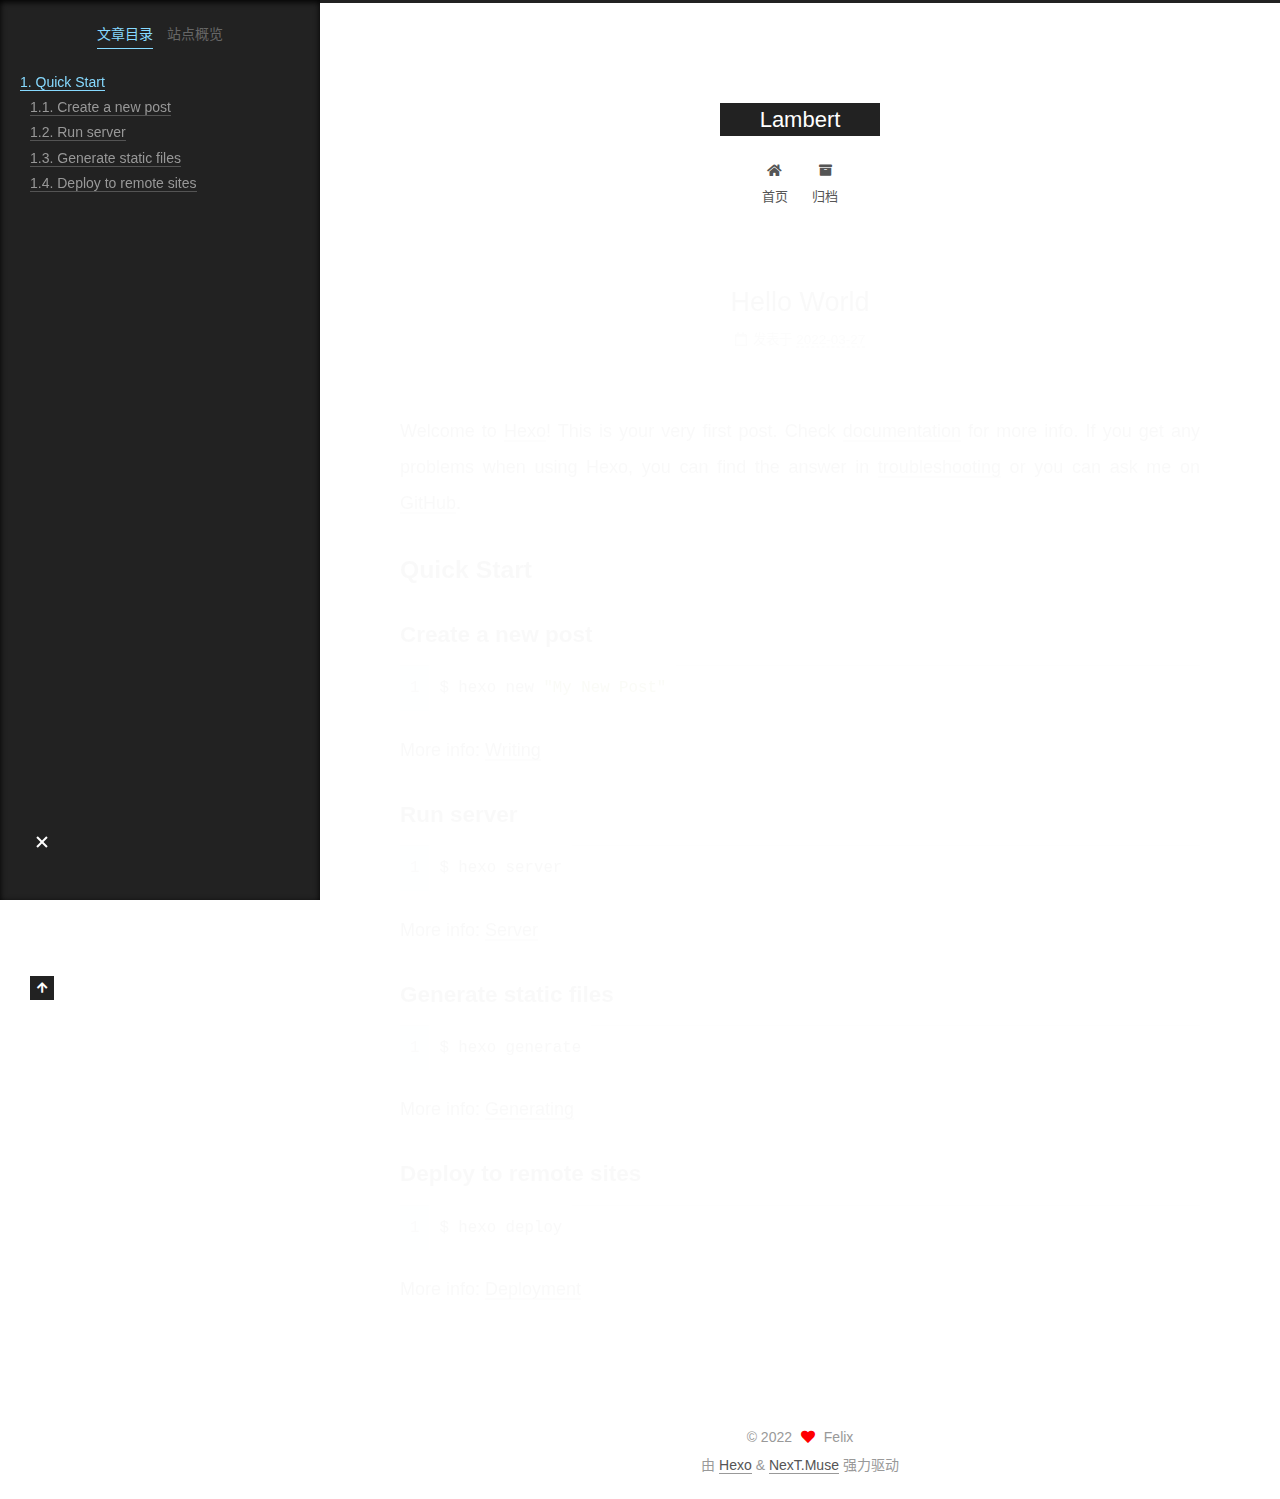
<file: 2022/03/27/hello-world/index.html>
<!DOCTYPE html>
<html lang="zh-CN">
<head>
  <meta charset="UTF-8">
<meta name="viewport" content="width=device-width, initial-scale=1, maximum-scale=2">
<meta name="theme-color" content="#222">
<meta name="generator" content="Hexo 6.1.0">
  <link rel="apple-touch-icon" sizes="180x180" href="/images/apple-touch-icon-next.png">
  <link rel="icon" type="image/png" sizes="32x32" href="/images/favicon-32x32-next.png">
  <link rel="icon" type="image/png" sizes="16x16" href="/images/favicon-16x16-next.png">
  <link rel="mask-icon" href="/images/logo.svg" color="#222">

<link rel="stylesheet" href="/css/main.css">


<link rel="stylesheet" href="/lib/font-awesome/css/all.min.css">

<script id="hexo-configurations">
    var NexT = window.NexT || {};
    var CONFIG = {"hostname":"example.com","root":"/","scheme":"Muse","version":"7.8.0","exturl":false,"sidebar":{"position":"left","display":"post","padding":18,"offset":12,"onmobile":false},"copycode":{"enable":false,"show_result":false,"style":null},"back2top":{"enable":true,"sidebar":false,"scrollpercent":false},"bookmark":{"enable":false,"color":"#222","save":"auto"},"fancybox":false,"mediumzoom":false,"lazyload":false,"pangu":false,"comments":{"style":"tabs","active":null,"storage":true,"lazyload":false,"nav":null},"algolia":{"hits":{"per_page":10},"labels":{"input_placeholder":"Search for Posts","hits_empty":"We didn't find any results for the search: ${query}","hits_stats":"${hits} results found in ${time} ms"}},"localsearch":{"enable":false,"trigger":"auto","top_n_per_article":1,"unescape":false,"preload":false},"motion":{"enable":true,"async":false,"transition":{"post_block":"fadeIn","post_header":"slideDownIn","post_body":"slideDownIn","coll_header":"slideLeftIn","sidebar":"slideUpIn"}}};
  </script>

  <meta name="description" content="Welcome to Hexo! This is your very first post. Check documentation for more info. If you get any problems when using Hexo, you can find the answer in troubleshooting or you can ask me on GitHub. Quick">
<meta property="og:type" content="article">
<meta property="og:title" content="Hello World">
<meta property="og:url" content="http://example.com/2022/03/27/hello-world/index.html">
<meta property="og:site_name" content="Lambert">
<meta property="og:description" content="Welcome to Hexo! This is your very first post. Check documentation for more info. If you get any problems when using Hexo, you can find the answer in troubleshooting or you can ask me on GitHub. Quick">
<meta property="og:locale" content="zh_CN">
<meta property="article:published_time" content="2022-03-27T03:40:32.012Z">
<meta property="article:modified_time" content="2022-03-27T03:40:32.012Z">
<meta property="article:author" content="Felix">
<meta name="twitter:card" content="summary">

<link rel="canonical" href="http://example.com/2022/03/27/hello-world/">


<script id="page-configurations">
  // https://hexo.io/docs/variables.html
  CONFIG.page = {
    sidebar: "",
    isHome : false,
    isPost : true,
    lang   : 'zh-CN'
  };
</script>

  <title>Hello World | Lambert</title>
  






  <noscript>
  <style>
  .use-motion .brand,
  .use-motion .menu-item,
  .sidebar-inner,
  .use-motion .post-block,
  .use-motion .pagination,
  .use-motion .comments,
  .use-motion .post-header,
  .use-motion .post-body,
  .use-motion .collection-header { opacity: initial; }

  .use-motion .site-title,
  .use-motion .site-subtitle {
    opacity: initial;
    top: initial;
  }

  .use-motion .logo-line-before i { left: initial; }
  .use-motion .logo-line-after i { right: initial; }
  </style>
</noscript>

</head>

<body itemscope itemtype="http://schema.org/WebPage">
  <div class="container use-motion">
    <div class="headband"></div>

    <header class="header" itemscope itemtype="http://schema.org/WPHeader">
      <div class="header-inner"><div class="site-brand-container">
  <div class="site-nav-toggle">
    <div class="toggle" aria-label="切换导航栏">
      <span class="toggle-line toggle-line-first"></span>
      <span class="toggle-line toggle-line-middle"></span>
      <span class="toggle-line toggle-line-last"></span>
    </div>
  </div>

  <div class="site-meta">

    <a href="/" class="brand" rel="start">
      <span class="logo-line-before"><i></i></span>
      <h1 class="site-title">Lambert</h1>
      <span class="logo-line-after"><i></i></span>
    </a>
  </div>

  <div class="site-nav-right">
    <div class="toggle popup-trigger">
    </div>
  </div>
</div>




<nav class="site-nav">
  <ul id="menu" class="main-menu menu">
        <li class="menu-item menu-item-home">

    <a href="/" rel="section"><i class="fa fa-home fa-fw"></i>首页</a>

  </li>
        <li class="menu-item menu-item-archives">

    <a href="/archives/" rel="section"><i class="fa fa-archive fa-fw"></i>归档</a>

  </li>
  </ul>
</nav>




</div>
    </header>

    
  <div class="back-to-top">
    <i class="fa fa-arrow-up"></i>
    <span>0%</span>
  </div>


    <main class="main">
      <div class="main-inner">
        <div class="content-wrap">
          

          <div class="content post posts-expand">
            

    
  
  
  <article itemscope itemtype="http://schema.org/Article" class="post-block" lang="zh-CN">
    <link itemprop="mainEntityOfPage" href="http://example.com/2022/03/27/hello-world/">

    <span hidden itemprop="author" itemscope itemtype="http://schema.org/Person">
      <meta itemprop="image" content="/images/avatar.gif">
      <meta itemprop="name" content="Felix">
      <meta itemprop="description" content="选择有时候比努力更重要">
    </span>

    <span hidden itemprop="publisher" itemscope itemtype="http://schema.org/Organization">
      <meta itemprop="name" content="Lambert">
    </span>
      <header class="post-header">
        <h1 class="post-title" itemprop="name headline">
          Hello World
        </h1>

        <div class="post-meta">
            <span class="post-meta-item">
              <span class="post-meta-item-icon">
                <i class="far fa-calendar"></i>
              </span>
              <span class="post-meta-item-text">发表于</span>

              <time title="创建时间：2022-03-27 11:40:32" itemprop="dateCreated datePublished" datetime="2022-03-27T11:40:32+08:00">2022-03-27</time>
            </span>

          

        </div>
      </header>

    
    
    
    <div class="post-body" itemprop="articleBody">

      
        <p>Welcome to <a target="_blank" rel="noopener" href="https://hexo.io/">Hexo</a>! This is your very first post. Check <a target="_blank" rel="noopener" href="https://hexo.io/docs/">documentation</a> for more info. If you get any problems when using Hexo, you can find the answer in <a target="_blank" rel="noopener" href="https://hexo.io/docs/troubleshooting.html">troubleshooting</a> or you can ask me on <a target="_blank" rel="noopener" href="https://github.com/hexojs/hexo/issues">GitHub</a>.</p>
<h2 id="Quick-Start"><a href="#Quick-Start" class="headerlink" title="Quick Start"></a>Quick Start</h2><h3 id="Create-a-new-post"><a href="#Create-a-new-post" class="headerlink" title="Create a new post"></a>Create a new post</h3><figure class="highlight bash"><table><tr><td class="gutter"><pre><span class="line">1</span><br></pre></td><td class="code"><pre><span class="line">$ hexo new <span class="string">&quot;My New Post&quot;</span></span><br></pre></td></tr></table></figure>

<p>More info: <a target="_blank" rel="noopener" href="https://hexo.io/docs/writing.html">Writing</a></p>
<h3 id="Run-server"><a href="#Run-server" class="headerlink" title="Run server"></a>Run server</h3><figure class="highlight bash"><table><tr><td class="gutter"><pre><span class="line">1</span><br></pre></td><td class="code"><pre><span class="line">$ hexo server</span><br></pre></td></tr></table></figure>

<p>More info: <a target="_blank" rel="noopener" href="https://hexo.io/docs/server.html">Server</a></p>
<h3 id="Generate-static-files"><a href="#Generate-static-files" class="headerlink" title="Generate static files"></a>Generate static files</h3><figure class="highlight bash"><table><tr><td class="gutter"><pre><span class="line">1</span><br></pre></td><td class="code"><pre><span class="line">$ hexo generate</span><br></pre></td></tr></table></figure>

<p>More info: <a target="_blank" rel="noopener" href="https://hexo.io/docs/generating.html">Generating</a></p>
<h3 id="Deploy-to-remote-sites"><a href="#Deploy-to-remote-sites" class="headerlink" title="Deploy to remote sites"></a>Deploy to remote sites</h3><figure class="highlight bash"><table><tr><td class="gutter"><pre><span class="line">1</span><br></pre></td><td class="code"><pre><span class="line">$ hexo deploy</span><br></pre></td></tr></table></figure>

<p>More info: <a target="_blank" rel="noopener" href="https://hexo.io/docs/one-command-deployment.html">Deployment</a></p>

    </div>

    
    
    

      <footer class="post-footer">

        


        
      </footer>
    
  </article>
  
  
  



          </div>
          

<script>
  window.addEventListener('tabs:register', () => {
    let { activeClass } = CONFIG.comments;
    if (CONFIG.comments.storage) {
      activeClass = localStorage.getItem('comments_active') || activeClass;
    }
    if (activeClass) {
      let activeTab = document.querySelector(`a[href="#comment-${activeClass}"]`);
      if (activeTab) {
        activeTab.click();
      }
    }
  });
  if (CONFIG.comments.storage) {
    window.addEventListener('tabs:click', event => {
      if (!event.target.matches('.tabs-comment .tab-content .tab-pane')) return;
      let commentClass = event.target.classList[1];
      localStorage.setItem('comments_active', commentClass);
    });
  }
</script>

        </div>
          
  
  <div class="toggle sidebar-toggle">
    <span class="toggle-line toggle-line-first"></span>
    <span class="toggle-line toggle-line-middle"></span>
    <span class="toggle-line toggle-line-last"></span>
  </div>

  <aside class="sidebar">
    <div class="sidebar-inner">

      <ul class="sidebar-nav motion-element">
        <li class="sidebar-nav-toc">
          文章目录
        </li>
        <li class="sidebar-nav-overview">
          站点概览
        </li>
      </ul>

      <!--noindex-->
      <div class="post-toc-wrap sidebar-panel">
          <div class="post-toc motion-element"><ol class="nav"><li class="nav-item nav-level-2"><a class="nav-link" href="#Quick-Start"><span class="nav-number">1.</span> <span class="nav-text">Quick Start</span></a><ol class="nav-child"><li class="nav-item nav-level-3"><a class="nav-link" href="#Create-a-new-post"><span class="nav-number">1.1.</span> <span class="nav-text">Create a new post</span></a></li><li class="nav-item nav-level-3"><a class="nav-link" href="#Run-server"><span class="nav-number">1.2.</span> <span class="nav-text">Run server</span></a></li><li class="nav-item nav-level-3"><a class="nav-link" href="#Generate-static-files"><span class="nav-number">1.3.</span> <span class="nav-text">Generate static files</span></a></li><li class="nav-item nav-level-3"><a class="nav-link" href="#Deploy-to-remote-sites"><span class="nav-number">1.4.</span> <span class="nav-text">Deploy to remote sites</span></a></li></ol></li></ol></div>
      </div>
      <!--/noindex-->

      <div class="site-overview-wrap sidebar-panel">
        <div class="site-author motion-element" itemprop="author" itemscope itemtype="http://schema.org/Person">
  <p class="site-author-name" itemprop="name">Felix</p>
  <div class="site-description" itemprop="description">选择有时候比努力更重要</div>
</div>
<div class="site-state-wrap motion-element">
  <nav class="site-state">
      <div class="site-state-item site-state-posts">
          <a href="/archives/">
        
          <span class="site-state-item-count">1</span>
          <span class="site-state-item-name">日志</span>
        </a>
      </div>
  </nav>
</div>



      </div>

    </div>
  </aside>
  <div id="sidebar-dimmer"></div>


      </div>
    </main>

    <footer class="footer">
      <div class="footer-inner">
        

        

<div class="copyright">
  
  &copy; 
  <span itemprop="copyrightYear">2022</span>
  <span class="with-love">
    <i class="fa fa-heart"></i>
  </span>
  <span class="author" itemprop="copyrightHolder">Felix</span>
</div>
  <div class="powered-by">由 <a href="https://hexo.io/" class="theme-link" rel="noopener" target="_blank">Hexo</a> & <a href="https://muse.theme-next.org/" class="theme-link" rel="noopener" target="_blank">NexT.Muse</a> 强力驱动
  </div>

        








      </div>
    </footer>
  </div>

  
  <script src="/lib/anime.min.js"></script>
  <script src="/lib/velocity/velocity.min.js"></script>
  <script src="/lib/velocity/velocity.ui.min.js"></script>

<script src="/js/utils.js"></script>

<script src="/js/motion.js"></script>


<script src="/js/schemes/muse.js"></script>


<script src="/js/next-boot.js"></script>




  















  

  

</body>
</html>
</file>
<file: css/main.css>
:root {
  --body-bg-color: #fff;
  --content-bg-color: #fff;
  --card-bg-color: #f5f5f5;
  --text-color: #555;
  --blockquote-color: #666;
  --link-color: #555;
  --link-hover-color: #222;
  --brand-color: #fff;
  --brand-hover-color: #fff;
  --table-row-odd-bg-color: #f9f9f9;
  --table-row-hover-bg-color: #f5f5f5;
  --menu-item-bg-color: #f5f5f5;
  --btn-default-bg: #222;
  --btn-default-color: #fff;
  --btn-default-border-color: #222;
  --btn-default-hover-bg: #fff;
  --btn-default-hover-color: #222;
  --btn-default-hover-border-color: #222;
}
html {
  line-height: 1.15; /* 1 */
  -webkit-text-size-adjust: 100%; /* 2 */
}
body {
  margin: 0;
}
main {
  display: block;
}
h1 {
  font-size: 2em;
  margin: 0.67em 0;
}
hr {
  box-sizing: content-box; /* 1 */
  height: 0; /* 1 */
  overflow: visible; /* 2 */
}
pre {
  font-family: monospace, monospace; /* 1 */
  font-size: 1em; /* 2 */
}
a {
  background: transparent;
}
abbr[title] {
  border-bottom: none; /* 1 */
  text-decoration: underline; /* 2 */
  text-decoration: underline dotted; /* 2 */
}
b,
strong {
  font-weight: bolder;
}
code,
kbd,
samp {
  font-family: monospace, monospace; /* 1 */
  font-size: 1em; /* 2 */
}
small {
  font-size: 80%;
}
sub,
sup {
  font-size: 75%;
  line-height: 0;
  position: relative;
  vertical-align: baseline;
}
sub {
  bottom: -0.25em;
}
sup {
  top: -0.5em;
}
img {
  border-style: none;
}
button,
input,
optgroup,
select,
textarea {
  font-family: inherit; /* 1 */
  font-size: 100%; /* 1 */
  line-height: 1.15; /* 1 */
  margin: 0; /* 2 */
}
button,
input {
/* 1 */
  overflow: visible;
}
button,
select {
/* 1 */
  text-transform: none;
}
button,
[type='button'],
[type='reset'],
[type='submit'] {
  -webkit-appearance: button;
}
button::-moz-focus-inner,
[type='button']::-moz-focus-inner,
[type='reset']::-moz-focus-inner,
[type='submit']::-moz-focus-inner {
  border-style: none;
  padding: 0;
}
button:-moz-focusring,
[type='button']:-moz-focusring,
[type='reset']:-moz-focusring,
[type='submit']:-moz-focusring {
  outline: 1px dotted ButtonText;
}
fieldset {
  padding: 0.35em 0.75em 0.625em;
}
legend {
  box-sizing: border-box; /* 1 */
  color: inherit; /* 2 */
  display: table; /* 1 */
  max-width: 100%; /* 1 */
  padding: 0; /* 3 */
  white-space: normal; /* 1 */
}
progress {
  vertical-align: baseline;
}
textarea {
  overflow: auto;
}
[type='checkbox'],
[type='radio'] {
  box-sizing: border-box; /* 1 */
  padding: 0; /* 2 */
}
[type='number']::-webkit-inner-spin-button,
[type='number']::-webkit-outer-spin-button {
  height: auto;
}
[type='search'] {
  outline-offset: -2px; /* 2 */
  -webkit-appearance: textfield; /* 1 */
}
[type='search']::-webkit-search-decoration {
  -webkit-appearance: none;
}
::-webkit-file-upload-button {
  font: inherit; /* 2 */
  -webkit-appearance: button; /* 1 */
}
details {
  display: block;
}
summary {
  display: list-item;
}
template {
  display: none;
}
[hidden] {
  display: none;
}
::selection {
  background: #262a30;
  color: #eee;
}
html,
body {
  height: 100%;
}
body {
  background: var(--body-bg-color);
  color: var(--text-color);
  font-family: 'Lato', "PingFang SC", "Microsoft YaHei", sans-serif;
  font-size: 1em;
  line-height: 2;
}
@media (max-width: 991px) {
  body {
    padding-left: 0 !important;
    padding-right: 0 !important;
  }
}
h1,
h2,
h3,
h4,
h5,
h6 {
  font-family: 'Lato', "PingFang SC", "Microsoft YaHei", sans-serif;
  font-weight: bold;
  line-height: 1.5;
  margin: 20px 0 15px;
}
h1 {
  font-size: 1.5em;
}
h2 {
  font-size: 1.375em;
}
h3 {
  font-size: 1.25em;
}
h4 {
  font-size: 1.125em;
}
h5 {
  font-size: 1em;
}
h6 {
  font-size: 0.875em;
}
p {
  margin: 0 0 20px 0;
}
a,
span.exturl {
  border-bottom: 1px solid #999;
  color: var(--link-color);
  outline: 0;
  text-decoration: none;
  overflow-wrap: break-word;
  word-wrap: break-word;
  cursor: pointer;
}
a:hover,
span.exturl:hover {
  border-bottom-color: var(--link-hover-color);
  color: var(--link-hover-color);
}
iframe,
img,
video {
  display: block;
  margin-left: auto;
  margin-right: auto;
  max-width: 100%;
}
hr {
  background-image: repeating-linear-gradient(-45deg, #ddd, #ddd 4px, transparent 4px, transparent 8px);
  border: 0;
  height: 3px;
  margin: 40px 0;
}
blockquote {
  border-left: 4px solid #ddd;
  color: var(--blockquote-color);
  margin: 0;
  padding: 0 15px;
}
blockquote cite::before {
  content: '-';
  padding: 0 5px;
}
dt {
  font-weight: bold;
}
dd {
  margin: 0;
  padding: 0;
}
kbd {
  background-color: #f5f5f5;
  background-image: linear-gradient(#eee, #fff, #eee);
  border: 1px solid #ccc;
  border-radius: 0.2em;
  box-shadow: 0.1em 0.1em 0.2em rgba(0,0,0,0.1);
  color: #555;
  font-family: inherit;
  padding: 0.1em 0.3em;
  white-space: nowrap;
}
.table-container {
  overflow: auto;
}
table {
  border-collapse: collapse;
  border-spacing: 0;
  font-size: 0.875em;
  margin: 0 0 20px 0;
  width: 100%;
}
tbody tr:nth-of-type(odd) {
  background: var(--table-row-odd-bg-color);
}
tbody tr:hover {
  background: var(--table-row-hover-bg-color);
}
caption,
th,
td {
  font-weight: normal;
  padding: 8px;
  vertical-align: middle;
}
th,
td {
  border: 1px solid #ddd;
  border-bottom: 3px solid #ddd;
}
th {
  font-weight: 700;
  padding-bottom: 10px;
}
td {
  border-bottom-width: 1px;
}
.btn {
  background: var(--btn-default-bg);
  border: 2px solid var(--btn-default-border-color);
  border-radius: 0;
  color: var(--btn-default-color);
  display: inline-block;
  font-size: 0.875em;
  line-height: 2;
  padding: 0 20px;
  text-decoration: none;
  transition-property: background-color;
  transition-delay: 0s;
  transition-duration: 0.2s;
  transition-timing-function: ease-in-out;
}
.btn:hover {
  background: var(--btn-default-hover-bg);
  border-color: var(--btn-default-hover-border-color);
  color: var(--btn-default-hover-color);
}
.btn + .btn {
  margin: 0 0 8px 8px;
}
.btn .fa-fw {
  text-align: left;
  width: 1.285714285714286em;
}
.toggle {
  line-height: 0;
}
.toggle .toggle-line {
  background: #fff;
  display: inline-block;
  height: 2px;
  left: 0;
  position: relative;
  top: 0;
  transition: all 0.4s;
  vertical-align: top;
  width: 100%;
}
.toggle .toggle-line:not(:first-child) {
  margin-top: 3px;
}
.toggle.toggle-arrow .toggle-line-first {
  left: 50%;
  top: 2px;
  transform: rotate(45deg);
  width: 50%;
}
.toggle.toggle-arrow .toggle-line-middle {
  left: 2px;
  width: 90%;
}
.toggle.toggle-arrow .toggle-line-last {
  left: 50%;
  top: -2px;
  transform: rotate(-45deg);
  width: 50%;
}
.toggle.toggle-close .toggle-line-first {
  transform: rotate(-45deg);
  top: 5px;
}
.toggle.toggle-close .toggle-line-middle {
  opacity: 0;
}
.toggle.toggle-close .toggle-line-last {
  transform: rotate(45deg);
  top: -5px;
}
.highlight,
pre {
  background: #f7f7f7;
  color: #4d4d4c;
  line-height: 1.6;
  margin: 0 auto 20px;
}
pre,
code {
  font-family: consolas, Menlo, monospace, "PingFang SC", "Microsoft YaHei";
}
code {
  background: #eee;
  border-radius: 3px;
  color: #555;
  padding: 2px 4px;
  overflow-wrap: break-word;
  word-wrap: break-word;
}
.highlight *::selection {
  background: #d6d6d6;
}
.highlight pre {
  border: 0;
  margin: 0;
  padding: 10px 0;
}
.highlight table {
  border: 0;
  margin: 0;
  width: auto;
}
.highlight td {
  border: 0;
  padding: 0;
}
.highlight figcaption {
  background: #eff2f3;
  color: #4d4d4c;
  display: flex;
  font-size: 0.875em;
  justify-content: space-between;
  line-height: 1.2;
  padding: 0.5em;
}
.highlight figcaption a {
  color: #4d4d4c;
}
.highlight figcaption a:hover {
  border-bottom-color: #4d4d4c;
}
.highlight .gutter {
  -moz-user-select: none;
  -ms-user-select: none;
  -webkit-user-select: none;
  user-select: none;
}
.highlight .gutter pre {
  background: #eff2f3;
  color: #869194;
  padding-left: 10px;
  padding-right: 10px;
  text-align: right;
}
.highlight .code pre {
  background: #f7f7f7;
  padding-left: 10px;
  width: 100%;
}
.gist table {
  width: auto;
}
.gist table td {
  border: 0;
}
pre {
  overflow: auto;
  padding: 10px;
}
pre code {
  background: none;
  color: #4d4d4c;
  font-size: 0.875em;
  padding: 0;
  text-shadow: none;
}
pre .deletion {
  background: #fdd;
}
pre .addition {
  background: #dfd;
}
pre .meta {
  color: #eab700;
  -moz-user-select: none;
  -ms-user-select: none;
  -webkit-user-select: none;
  user-select: none;
}
pre .comment {
  color: #8e908c;
}
pre .variable,
pre .attribute,
pre .tag,
pre .name,
pre .regexp,
pre .ruby .constant,
pre .xml .tag .title,
pre .xml .pi,
pre .xml .doctype,
pre .html .doctype,
pre .css .id,
pre .css .class,
pre .css .pseudo {
  color: #c82829;
}
pre .number,
pre .preprocessor,
pre .built_in,
pre .builtin-name,
pre .literal,
pre .params,
pre .constant,
pre .command {
  color: #f5871f;
}
pre .ruby .class .title,
pre .css .rules .attribute,
pre .string,
pre .symbol,
pre .value,
pre .inheritance,
pre .header,
pre .ruby .symbol,
pre .xml .cdata,
pre .special,
pre .formula {
  color: #718c00;
}
pre .title,
pre .css .hexcolor {
  color: #3e999f;
}
pre .function,
pre .python .decorator,
pre .python .title,
pre .ruby .function .title,
pre .ruby .title .keyword,
pre .perl .sub,
pre .javascript .title,
pre .coffeescript .title {
  color: #4271ae;
}
pre .keyword,
pre .javascript .function {
  color: #8959a8;
}
.blockquote-center {
  border-left: none;
  margin: 40px 0;
  padding: 0;
  position: relative;
  text-align: center;
}
.blockquote-center .fa {
  display: block;
  opacity: 0.6;
  position: absolute;
  width: 100%;
}
.blockquote-center .fa-quote-left {
  border-top: 1px solid #ccc;
  text-align: left;
  top: -20px;
}
.blockquote-center .fa-quote-right {
  border-bottom: 1px solid #ccc;
  text-align: right;
  bottom: -20px;
}
.blockquote-center p,
.blockquote-center div {
  text-align: center;
}
.post-body .group-picture img {
  margin: 0 auto;
  padding: 0 3px;
}
.group-picture-row {
  margin-bottom: 6px;
  overflow: hidden;
}
.group-picture-column {
  float: left;
  margin-bottom: 10px;
}
.post-body .label {
  color: #555;
  display: inline;
  padding: 0 2px;
}
.post-body .label.default {
  background: #f0f0f0;
}
.post-body .label.primary {
  background: #efe6f7;
}
.post-body .label.info {
  background: #e5f2f8;
}
.post-body .label.success {
  background: #e7f4e9;
}
.post-body .label.warning {
  background: #fcf6e1;
}
.post-body .label.danger {
  background: #fae8eb;
}
.post-body .tabs {
  margin-bottom: 20px;
}
.post-body .tabs,
.tabs-comment {
  display: block;
  padding-top: 10px;
  position: relative;
}
.post-body .tabs ul.nav-tabs,
.tabs-comment ul.nav-tabs {
  display: flex;
  flex-wrap: wrap;
  margin: 0;
  margin-bottom: -1px;
  padding: 0;
}
@media (max-width: 413px) {
  .post-body .tabs ul.nav-tabs,
  .tabs-comment ul.nav-tabs {
    display: block;
    margin-bottom: 5px;
  }
}
.post-body .tabs ul.nav-tabs li.tab,
.tabs-comment ul.nav-tabs li.tab {
  border-bottom: 1px solid #ddd;
  border-left: 1px solid transparent;
  border-right: 1px solid transparent;
  border-top: 3px solid transparent;
  flex-grow: 1;
  list-style-type: none;
  border-radius: 0 0 0 0;
}
@media (max-width: 413px) {
  .post-body .tabs ul.nav-tabs li.tab,
  .tabs-comment ul.nav-tabs li.tab {
    border-bottom: 1px solid transparent;
    border-left: 3px solid transparent;
    border-right: 1px solid transparent;
    border-top: 1px solid transparent;
  }
}
@media (max-width: 413px) {
  .post-body .tabs ul.nav-tabs li.tab,
  .tabs-comment ul.nav-tabs li.tab {
    border-radius: 0;
  }
}
.post-body .tabs ul.nav-tabs li.tab a,
.tabs-comment ul.nav-tabs li.tab a {
  border-bottom: initial;
  display: block;
  line-height: 1.8;
  outline: 0;
  padding: 0.25em 0.75em;
  text-align: center;
  transition-delay: 0s;
  transition-duration: 0.2s;
  transition-timing-function: ease-out;
}
.post-body .tabs ul.nav-tabs li.tab a i,
.tabs-comment ul.nav-tabs li.tab a i {
  width: 1.285714285714286em;
}
.post-body .tabs ul.nav-tabs li.tab.active,
.tabs-comment ul.nav-tabs li.tab.active {
  border-bottom: 1px solid transparent;
  border-left: 1px solid #ddd;
  border-right: 1px solid #ddd;
  border-top: 3px solid #fc6423;
}
@media (max-width: 413px) {
  .post-body .tabs ul.nav-tabs li.tab.active,
  .tabs-comment ul.nav-tabs li.tab.active {
    border-bottom: 1px solid #ddd;
    border-left: 3px solid #fc6423;
    border-right: 1px solid #ddd;
    border-top: 1px solid #ddd;
  }
}
.post-body .tabs ul.nav-tabs li.tab.active a,
.tabs-comment ul.nav-tabs li.tab.active a {
  color: var(--link-color);
  cursor: default;
}
.post-body .tabs .tab-content .tab-pane,
.tabs-comment .tab-content .tab-pane {
  border: 1px solid #ddd;
  border-top: 0;
  padding: 20px 20px 0 20px;
  border-radius: 0;
}
.post-body .tabs .tab-content .tab-pane:not(.active),
.tabs-comment .tab-content .tab-pane:not(.active) {
  display: none;
}
.post-body .tabs .tab-content .tab-pane.active,
.tabs-comment .tab-content .tab-pane.active {
  display: block;
}
.post-body .tabs .tab-content .tab-pane.active:nth-of-type(1),
.tabs-comment .tab-content .tab-pane.active:nth-of-type(1) {
  border-radius: 0 0 0 0;
}
@media (max-width: 413px) {
  .post-body .tabs .tab-content .tab-pane.active:nth-of-type(1),
  .tabs-comment .tab-content .tab-pane.active:nth-of-type(1) {
    border-radius: 0;
  }
}
.post-body .note {
  border-radius: 3px;
  margin-bottom: 20px;
  padding: 1em;
  position: relative;
  border: 1px solid #eee;
  border-left-width: 5px;
}
.post-body .note h2,
.post-body .note h3,
.post-body .note h4,
.post-body .note h5,
.post-body .note h6 {
  margin-top: 0;
  border-bottom: initial;
  margin-bottom: 0;
  padding-top: 0;
}
.post-body .note p:first-child,
.post-body .note ul:first-child,
.post-body .note ol:first-child,
.post-body .note table:first-child,
.post-body .note pre:first-child,
.post-body .note blockquote:first-child,
.post-body .note img:first-child {
  margin-top: 0;
}
.post-body .note p:last-child,
.post-body .note ul:last-child,
.post-body .note ol:last-child,
.post-body .note table:last-child,
.post-body .note pre:last-child,
.post-body .note blockquote:last-child,
.post-body .note img:last-child {
  margin-bottom: 0;
}
.post-body .note.default {
  border-left-color: #777;
}
.post-body .note.default h2,
.post-body .note.default h3,
.post-body .note.default h4,
.post-body .note.default h5,
.post-body .note.default h6 {
  color: #777;
}
.post-body .note.primary {
  border-left-color: #6f42c1;
}
.post-body .note.primary h2,
.post-body .note.primary h3,
.post-body .note.primary h4,
.post-body .note.primary h5,
.post-body .note.primary h6 {
  color: #6f42c1;
}
.post-body .note.info {
  border-left-color: #428bca;
}
.post-body .note.info h2,
.post-body .note.info h3,
.post-body .note.info h4,
.post-body .note.info h5,
.post-body .note.info h6 {
  color: #428bca;
}
.post-body .note.success {
  border-left-color: #5cb85c;
}
.post-body .note.success h2,
.post-body .note.success h3,
.post-body .note.success h4,
.post-body .note.success h5,
.post-body .note.success h6 {
  color: #5cb85c;
}
.post-body .note.warning {
  border-left-color: #f0ad4e;
}
.post-body .note.warning h2,
.post-body .note.warning h3,
.post-body .note.warning h4,
.post-body .note.warning h5,
.post-body .note.warning h6 {
  color: #f0ad4e;
}
.post-body .note.danger {
  border-left-color: #d9534f;
}
.post-body .note.danger h2,
.post-body .note.danger h3,
.post-body .note.danger h4,
.post-body .note.danger h5,
.post-body .note.danger h6 {
  color: #d9534f;
}
.pagination .prev,
.pagination .next,
.pagination .page-number,
.pagination .space {
  display: inline-block;
  margin: 0 10px;
  padding: 0 11px;
  position: relative;
  top: -1px;
}
@media (max-width: 767px) {
  .pagination .prev,
  .pagination .next,
  .pagination .page-number,
  .pagination .space {
    margin: 0 5px;
  }
}
.pagination {
  border-top: 1px solid #eee;
  margin: 120px 0 0;
  text-align: center;
}
.pagination .prev,
.pagination .next,
.pagination .page-number {
  border-bottom: 0;
  border-top: 1px solid #eee;
  transition-property: border-color;
  transition-delay: 0s;
  transition-duration: 0.2s;
  transition-timing-function: ease-in-out;
}
.pagination .prev:hover,
.pagination .next:hover,
.pagination .page-number:hover {
  border-top-color: #222;
}
.pagination .space {
  margin: 0;
  padding: 0;
}
.pagination .prev {
  margin-left: 0;
}
.pagination .next {
  margin-right: 0;
}
.pagination .page-number.current {
  background: #ccc;
  border-top-color: #ccc;
  color: #fff;
}
@media (max-width: 767px) {
  .pagination {
    border-top: none;
  }
  .pagination .prev,
  .pagination .next,
  .pagination .page-number {
    border-bottom: 1px solid #eee;
    border-top: 0;
    margin-bottom: 10px;
    padding: 0 10px;
  }
  .pagination .prev:hover,
  .pagination .next:hover,
  .pagination .page-number:hover {
    border-bottom-color: #222;
  }
}
.comments {
  margin-top: 60px;
  overflow: hidden;
}
.comment-button-group {
  display: flex;
  flex-wrap: wrap-reverse;
  justify-content: center;
  margin: 1em 0;
}
.comment-button-group .comment-button {
  margin: 0.1em 0.2em;
}
.comment-button-group .comment-button.active {
  background: var(--btn-default-hover-bg);
  border-color: var(--btn-default-hover-border-color);
  color: var(--btn-default-hover-color);
}
.comment-position {
  display: none;
}
.comment-position.active {
  display: block;
}
.tabs-comment {
  background: var(--content-bg-color);
  margin-top: 4em;
  padding-top: 0;
}
.tabs-comment .comments {
  border: 0;
  box-shadow: none;
  margin-top: 0;
  padding-top: 0;
}
.container {
  min-height: 100%;
  position: relative;
}
.main-inner {
  margin: 0 auto;
  width: 700px;
}
@media (min-width: 1200px) {
  .main-inner {
    width: 800px;
  }
}
@media (min-width: 1600px) {
  .main-inner {
    width: 900px;
  }
}
@media (max-width: 767px) {
  .content-wrap {
    padding: 0 20px;
  }
}
.header {
  background: transparent;
}
.header-inner {
  margin: 0 auto;
  width: 700px;
}
@media (min-width: 1200px) {
  .header-inner {
    width: 800px;
  }
}
@media (min-width: 1600px) {
  .header-inner {
    width: 900px;
  }
}
.site-brand-container {
  display: flex;
  flex-shrink: 0;
  padding: 0 10px;
}
.headband {
  background: #222;
  height: 3px;
}
.site-meta {
  flex-grow: 1;
  text-align: center;
}
@media (max-width: 767px) {
  .site-meta {
    text-align: center;
  }
}
.brand {
  border-bottom: none;
  color: var(--brand-color);
  display: inline-block;
  line-height: 1.375em;
  padding: 0 40px;
  position: relative;
}
.brand:hover {
  color: var(--brand-hover-color);
}
.site-title {
  font-family: 'Lato', "PingFang SC", "Microsoft YaHei", sans-serif;
  font-size: 1.375em;
  font-weight: normal;
  margin: 0;
}
.site-subtitle {
  color: #999;
  font-size: 0.8125em;
  margin: 10px 0;
}
.use-motion .brand {
  opacity: 0;
}
.use-motion .site-title,
.use-motion .site-subtitle,
.use-motion .custom-logo-image {
  opacity: 0;
  position: relative;
  top: -10px;
}
.site-nav-toggle,
.site-nav-right {
  display: none;
}
@media (max-width: 767px) {
  .site-nav-toggle,
  .site-nav-right {
    display: flex;
    flex-direction: column;
    justify-content: center;
  }
}
.site-nav-toggle .toggle,
.site-nav-right .toggle {
  color: var(--text-color);
  padding: 10px;
  width: 22px;
}
.site-nav-toggle .toggle .toggle-line,
.site-nav-right .toggle .toggle-line {
  background: var(--text-color);
  border-radius: 1px;
}
.site-nav {
  display: block;
}
@media (max-width: 767px) {
  .site-nav {
    clear: both;
    display: none;
  }
}
.site-nav.site-nav-on {
  display: block;
}
.menu {
  margin-top: 20px;
  padding-left: 0;
  text-align: center;
}
.menu-item {
  display: inline-block;
  list-style: none;
  margin: 0 10px;
}
@media (max-width: 767px) {
  .menu-item {
    display: block;
    margin-top: 10px;
  }
  .menu-item.menu-item-search {
    display: none;
  }
}
.menu-item a,
.menu-item span.exturl {
  border-bottom: 0;
  display: block;
  font-size: 0.8125em;
  transition-property: border-color;
  transition-delay: 0s;
  transition-duration: 0.2s;
  transition-timing-function: ease-in-out;
}
@media (hover: none) {
  .menu-item a:hover,
  .menu-item span.exturl:hover {
    border-bottom-color: transparent !important;
  }
}
.menu-item .fa,
.menu-item .fab,
.menu-item .far,
.menu-item .fas {
  margin-right: 8px;
}
.menu-item .badge {
  display: inline-block;
  font-weight: bold;
  line-height: 1;
  margin-left: 0.35em;
  margin-top: 0.35em;
  text-align: center;
  white-space: nowrap;
}
@media (max-width: 767px) {
  .menu-item .badge {
    float: right;
    margin-left: 0;
  }
}
.menu-item-active a,
.menu .menu-item a:hover,
.menu .menu-item span.exturl:hover {
  background: var(--menu-item-bg-color);
}
.use-motion .menu-item {
  opacity: 0;
}
.sidebar {
  background: #222;
  bottom: 0;
  box-shadow: inset 0 2px 6px #000;
  position: fixed;
  top: 0;
}
@media (max-width: 991px) {
  .sidebar {
    display: none;
  }
}
.sidebar-inner {
  color: #999;
  padding: 18px 10px;
  text-align: center;
}
.cc-license {
  margin-top: 10px;
  text-align: center;
}
.cc-license .cc-opacity {
  border-bottom: none;
  opacity: 0.7;
}
.cc-license .cc-opacity:hover {
  opacity: 0.9;
}
.cc-license img {
  display: inline-block;
}
.site-author-image {
  border: 2px solid #333;
  display: block;
  margin: 0 auto;
  max-width: 96px;
  padding: 2px;
}
.site-author-name {
  color: #f5f5f5;
  font-weight: normal;
  margin: 5px 0 0;
  text-align: center;
}
.site-description {
  color: #999;
  font-size: 1em;
  margin-top: 5px;
  text-align: center;
}
.links-of-author {
  margin-top: 15px;
}
.links-of-author a,
.links-of-author span.exturl {
  border-bottom-color: #555;
  display: inline-block;
  font-size: 0.8125em;
  margin-bottom: 10px;
  margin-right: 10px;
  vertical-align: middle;
}
.links-of-author a::before,
.links-of-author span.exturl::before {
  background: #05ff39;
  border-radius: 50%;
  content: ' ';
  display: inline-block;
  height: 4px;
  margin-right: 3px;
  vertical-align: middle;
  width: 4px;
}
.sidebar-button {
  margin-top: 15px;
}
.sidebar-button a {
  border: 1px solid #fc6423;
  border-radius: 4px;
  color: #fc6423;
  display: inline-block;
  padding: 0 15px;
}
.sidebar-button a .fa,
.sidebar-button a .fab,
.sidebar-button a .far,
.sidebar-button a .fas {
  margin-right: 5px;
}
.sidebar-button a:hover {
  background: #fc6423;
  border: 1px solid #fc6423;
  color: #fff;
}
.sidebar-button a:hover .fa,
.sidebar-button a:hover .fab,
.sidebar-button a:hover .far,
.sidebar-button a:hover .fas {
  color: #fff;
}
.links-of-blogroll {
  font-size: 0.8125em;
  margin-top: 10px;
}
.links-of-blogroll-title {
  font-size: 0.875em;
  font-weight: 600;
  margin-top: 0;
}
.links-of-blogroll-list {
  list-style: none;
  margin: 0;
  padding: 0;
}
#sidebar-dimmer {
  display: none;
}
@media (max-width: 767px) {
  #sidebar-dimmer {
    background: #000;
    display: block;
    height: 100%;
    left: 100%;
    opacity: 0;
    position: fixed;
    top: 0;
    width: 100%;
    z-index: 1100;
  }
  .sidebar-active + #sidebar-dimmer {
    opacity: 0.7;
    transform: translateX(-100%);
    transition: opacity 0.5s;
  }
}
.sidebar-nav {
  margin: 0;
  padding-bottom: 20px;
  padding-left: 0;
}
.sidebar-nav li {
  border-bottom: 1px solid transparent;
  color: #666;
  cursor: pointer;
  display: inline-block;
  font-size: 0.875em;
}
.sidebar-nav li.sidebar-nav-overview {
  margin-left: 10px;
}
.sidebar-nav li:hover {
  color: #f5f5f5;
}
.sidebar-nav .sidebar-nav-active {
  border-bottom-color: #87daff;
  color: #87daff;
}
.sidebar-nav .sidebar-nav-active:hover {
  color: #87daff;
}
.sidebar-panel {
  display: none;
  overflow-x: hidden;
  overflow-y: auto;
}
.sidebar-panel-active {
  display: block;
}
.sidebar-toggle {
  background: #222;
  bottom: 45px;
  cursor: pointer;
  height: 14px;
  left: 30px;
  padding: 5px;
  position: fixed;
  width: 14px;
  z-index: 1300;
}
@media (max-width: 991px) {
  .sidebar-toggle {
    left: 20px;
    opacity: 0.8;
    display: none;
  }
}
.sidebar-toggle:hover .toggle-line {
  background: #87daff;
}
.post-toc {
  font-size: 0.875em;
}
.post-toc ol {
  list-style: none;
  margin: 0;
  padding: 0 2px 5px 10px;
  text-align: left;
}
.post-toc ol > ol {
  padding-left: 0;
}
.post-toc ol a {
  transition-property: all;
  transition-delay: 0s;
  transition-duration: 0.2s;
  transition-timing-function: ease-in-out;
}
.post-toc .nav-item {
  line-height: 1.8;
  overflow: hidden;
  text-overflow: ellipsis;
  white-space: nowrap;
}
.post-toc .nav .nav-child {
  display: none;
}
.post-toc .nav .active > .nav-child {
  display: block;
}
.post-toc .nav .active-current > .nav-child {
  display: block;
}
.post-toc .nav .active-current > .nav-child > .nav-item {
  display: block;
}
.post-toc .nav .active > a {
  border-bottom-color: #87daff;
  color: #87daff;
}
.post-toc .nav .active-current > a {
  color: #87daff;
}
.post-toc .nav .active-current > a:hover {
  color: #87daff;
}
.site-state {
  display: flex;
  justify-content: center;
  line-height: 1.4;
  margin-top: 10px;
  overflow: hidden;
  text-align: center;
  white-space: nowrap;
}
.site-state-item {
  padding: 0 15px;
}
.site-state-item:not(:first-child) {
  border-left: 1px solid #333;
}
.site-state-item a {
  border-bottom: none;
}
.site-state-item-count {
  display: block;
  font-size: 1.25em;
  font-weight: 600;
  text-align: center;
}
.site-state-item-name {
  color: inherit;
  font-size: 0.875em;
}
.footer {
  color: #999;
  font-size: 0.875em;
  padding: 20px 0;
}
.footer.footer-fixed {
  bottom: 0;
  left: 0;
  position: absolute;
  right: 0;
}
.footer-inner {
  box-sizing: border-box;
  margin: 0 auto;
  text-align: center;
  width: 700px;
}
@media (min-width: 1200px) {
  .footer-inner {
    width: 800px;
  }
}
@media (min-width: 1600px) {
  .footer-inner {
    width: 900px;
  }
}
.languages {
  display: inline-block;
  font-size: 1.125em;
  position: relative;
}
.languages .lang-select-label span {
  margin: 0 0.5em;
}
.languages .lang-select {
  height: 100%;
  left: 0;
  opacity: 0;
  position: absolute;
  top: 0;
  width: 100%;
}
.with-love {
  color: #ff0000;
  display: inline-block;
  margin: 0 5px;
}
.powered-by,
.theme-info {
  display: inline-block;
}
@-moz-keyframes iconAnimate {
  0%, 100% {
    transform: scale(1);
  }
  10%, 30% {
    transform: scale(0.9);
  }
  20%, 40%, 60%, 80% {
    transform: scale(1.1);
  }
  50%, 70% {
    transform: scale(1.1);
  }
}
@-webkit-keyframes iconAnimate {
  0%, 100% {
    transform: scale(1);
  }
  10%, 30% {
    transform: scale(0.9);
  }
  20%, 40%, 60%, 80% {
    transform: scale(1.1);
  }
  50%, 70% {
    transform: scale(1.1);
  }
}
@-o-keyframes iconAnimate {
  0%, 100% {
    transform: scale(1);
  }
  10%, 30% {
    transform: scale(0.9);
  }
  20%, 40%, 60%, 80% {
    transform: scale(1.1);
  }
  50%, 70% {
    transform: scale(1.1);
  }
}
@keyframes iconAnimate {
  0%, 100% {
    transform: scale(1);
  }
  10%, 30% {
    transform: scale(0.9);
  }
  20%, 40%, 60%, 80% {
    transform: scale(1.1);
  }
  50%, 70% {
    transform: scale(1.1);
  }
}
.back-to-top {
  font-size: 12px;
  text-align: center;
  transition-delay: 0s;
  transition-duration: 0.2s;
  transition-timing-function: ease-in-out;
}
.back-to-top {
  background: #222;
  bottom: -100px;
  box-sizing: border-box;
  color: #fff;
  cursor: pointer;
  left: 30px;
  opacity: 1;
  padding: 0 6px;
  position: fixed;
  transition-property: bottom;
  z-index: 1300;
  width: 24px;
}
.back-to-top span {
  display: none;
}
.back-to-top:hover {
  color: #87daff;
}
.back-to-top.back-to-top-on {
  bottom: 19px;
}
@media (max-width: 991px) {
  .back-to-top {
    left: 20px;
    opacity: 0.8;
  }
}
.post-body {
  font-family: 'Lato', "PingFang SC", "Microsoft YaHei", sans-serif;
  overflow-wrap: break-word;
  word-wrap: break-word;
}
@media (min-width: 1200px) {
  .post-body {
    font-size: 1.125em;
  }
}
.post-body .exturl .fa {
  font-size: 0.875em;
  margin-left: 4px;
}
.post-body .image-caption,
.post-body .figure .caption {
  color: #999;
  font-size: 0.875em;
  font-weight: bold;
  line-height: 1;
  margin: -20px auto 15px;
  text-align: center;
}
.post-sticky-flag {
  display: inline-block;
  transform: rotate(30deg);
}
.post-button {
  margin-top: 40px;
  text-align: center;
}
.use-motion .post-block,
.use-motion .pagination,
.use-motion .comments {
  opacity: 0;
}
.use-motion .post-header {
  opacity: 0;
}
.use-motion .post-body {
  opacity: 0;
}
.use-motion .collection-header {
  opacity: 0;
}
.posts-collapse {
  margin-left: 35px;
  position: relative;
}
@media (max-width: 767px) {
  .posts-collapse {
    margin-left: 0px;
    margin-right: 0px;
  }
}
.posts-collapse .collection-title {
  font-size: 1.125em;
  position: relative;
}
.posts-collapse .collection-title::before {
  background: #999;
  border: 1px solid #fff;
  border-radius: 50%;
  content: ' ';
  height: 10px;
  left: 0;
  margin-left: -6px;
  margin-top: -4px;
  position: absolute;
  top: 50%;
  width: 10px;
}
.posts-collapse .collection-year {
  font-size: 1.5em;
  font-weight: bold;
  margin: 60px 0;
  position: relative;
}
.posts-collapse .collection-year::before {
  background: #bbb;
  border-radius: 50%;
  content: ' ';
  height: 8px;
  left: 0;
  margin-left: -4px;
  margin-top: -4px;
  position: absolute;
  top: 50%;
  width: 8px;
}
.posts-collapse .collection-header {
  display: block;
  margin: 0 0 0 20px;
}
.posts-collapse .collection-header small {
  color: #bbb;
  margin-left: 5px;
}
.posts-collapse .post-header {
  border-bottom: 1px dashed #ccc;
  margin: 30px 0;
  padding-left: 15px;
  position: relative;
  transition-property: border;
  transition-delay: 0s;
  transition-duration: 0.2s;
  transition-timing-function: ease-in-out;
}
.posts-collapse .post-header::before {
  background: #bbb;
  border: 1px solid #fff;
  border-radius: 50%;
  content: ' ';
  height: 6px;
  left: 0;
  margin-left: -4px;
  position: absolute;
  top: 0.75em;
  transition-property: background;
  width: 6px;
  transition-delay: 0s;
  transition-duration: 0.2s;
  transition-timing-function: ease-in-out;
}
.posts-collapse .post-header:hover {
  border-bottom-color: #666;
}
.posts-collapse .post-header:hover::before {
  background: #222;
}
.posts-collapse .post-meta {
  display: inline;
  font-size: 0.75em;
  margin-right: 10px;
}
.posts-collapse .post-title {
  display: inline;
}
.posts-collapse .post-title a,
.posts-collapse .post-title span.exturl {
  border-bottom: none;
  color: var(--link-color);
}
.posts-collapse .post-title .fa-external-link-alt {
  font-size: 0.875em;
  margin-left: 5px;
}
.posts-collapse::before {
  background: #f5f5f5;
  content: ' ';
  height: 100%;
  left: 0;
  margin-left: -2px;
  position: absolute;
  top: 1.25em;
  width: 4px;
}
.post-eof {
  background: #ccc;
  height: 1px;
  margin: 80px auto 60px;
  text-align: center;
  width: 8%;
}
.post-block:last-of-type .post-eof {
  display: none;
}
.content {
  padding-top: 40px;
}
@media (min-width: 992px) {
  .post-body {
    text-align: justify;
  }
}
@media (max-width: 991px) {
  .post-body {
    text-align: justify;
  }
}
.post-body h1,
.post-body h2,
.post-body h3,
.post-body h4,
.post-body h5,
.post-body h6 {
  padding-top: 10px;
}
.post-body h1 .header-anchor,
.post-body h2 .header-anchor,
.post-body h3 .header-anchor,
.post-body h4 .header-anchor,
.post-body h5 .header-anchor,
.post-body h6 .header-anchor {
  border-bottom-style: none;
  color: #ccc;
  float: right;
  margin-left: 10px;
  visibility: hidden;
}
.post-body h1 .header-anchor:hover,
.post-body h2 .header-anchor:hover,
.post-body h3 .header-anchor:hover,
.post-body h4 .header-anchor:hover,
.post-body h5 .header-anchor:hover,
.post-body h6 .header-anchor:hover {
  color: inherit;
}
.post-body h1:hover .header-anchor,
.post-body h2:hover .header-anchor,
.post-body h3:hover .header-anchor,
.post-body h4:hover .header-anchor,
.post-body h5:hover .header-anchor,
.post-body h6:hover .header-anchor {
  visibility: visible;
}
.post-body iframe,
.post-body img,
.post-body video {
  margin-bottom: 20px;
}
.post-body .video-container {
  height: 0;
  margin-bottom: 20px;
  overflow: hidden;
  padding-top: 75%;
  position: relative;
  width: 100%;
}
.post-body .video-container iframe,
.post-body .video-container object,
.post-body .video-container embed {
  height: 100%;
  left: 0;
  margin: 0;
  position: absolute;
  top: 0;
  width: 100%;
}
.post-gallery {
  align-items: center;
  display: grid;
  grid-gap: 10px;
  grid-template-columns: 1fr 1fr 1fr;
  margin-bottom: 20px;
}
@media (max-width: 767px) {
  .post-gallery {
    grid-template-columns: 1fr 1fr;
  }
}
.post-gallery a {
  border: 0;
}
.post-gallery img {
  margin: 0;
}
.posts-expand .post-header {
  font-size: 1.125em;
}
.posts-expand .post-title {
  font-size: 1.5em;
  font-weight: normal;
  margin: initial;
  text-align: center;
  overflow-wrap: break-word;
  word-wrap: break-word;
}
.posts-expand .post-title-link {
  border-bottom: none;
  color: var(--link-color);
  display: inline-block;
  position: relative;
  vertical-align: top;
}
.posts-expand .post-title-link::before {
  background: var(--link-color);
  bottom: 0;
  content: '';
  height: 2px;
  left: 0;
  position: absolute;
  transform: scaleX(0);
  visibility: hidden;
  width: 100%;
  transition-delay: 0s;
  transition-duration: 0.2s;
  transition-timing-function: ease-in-out;
}
.posts-expand .post-title-link:hover::before {
  transform: scaleX(1);
  visibility: visible;
}
.posts-expand .post-title-link .fa-external-link-alt {
  font-size: 0.875em;
  margin-left: 5px;
}
.posts-expand .post-meta {
  color: #999;
  font-family: 'Lato', "PingFang SC", "Microsoft YaHei", sans-serif;
  font-size: 0.75em;
  margin: 3px 0 60px 0;
  text-align: center;
}
.posts-expand .post-meta .post-description {
  font-size: 0.875em;
  margin-top: 2px;
}
.posts-expand .post-meta time {
  border-bottom: 1px dashed #999;
  cursor: pointer;
}
.post-meta .post-meta-item + .post-meta-item::before {
  content: '|';
  margin: 0 0.5em;
}
.post-meta-divider {
  margin: 0 0.5em;
}
.post-meta-item-icon {
  margin-right: 3px;
}
@media (max-width: 991px) {
  .post-meta-item-icon {
    display: inline-block;
  }
}
@media (max-width: 991px) {
  .post-meta-item-text {
    display: none;
  }
}
.post-nav {
  border-top: 1px solid #eee;
  display: flex;
  justify-content: space-between;
  margin-top: 15px;
  padding: 10px 5px 0;
}
.post-nav-item {
  flex: 1;
}
.post-nav-item a {
  border-bottom: none;
  display: block;
  font-size: 0.875em;
  line-height: 1.6;
  position: relative;
}
.post-nav-item a:active {
  top: 2px;
}
.post-nav-item .fa {
  font-size: 0.75em;
}
.post-nav-item:first-child {
  margin-right: 15px;
}
.post-nav-item:first-child .fa {
  margin-right: 5px;
}
.post-nav-item:last-child {
  margin-left: 15px;
  text-align: right;
}
.post-nav-item:last-child .fa {
  margin-left: 5px;
}
.rtl.post-body p,
.rtl.post-body a,
.rtl.post-body h1,
.rtl.post-body h2,
.rtl.post-body h3,
.rtl.post-body h4,
.rtl.post-body h5,
.rtl.post-body h6,
.rtl.post-body li,
.rtl.post-body ul,
.rtl.post-body ol {
  direction: rtl;
  font-family: UKIJ Ekran;
}
.rtl.post-title {
  font-family: UKIJ Ekran;
}
.post-tags {
  margin-top: 40px;
  text-align: center;
}
.post-tags a {
  display: inline-block;
  font-size: 0.8125em;
}
.post-tags a:not(:last-child) {
  margin-right: 10px;
}
.post-widgets {
  border-top: 1px solid #eee;
  margin-top: 15px;
  text-align: center;
}
.wp_rating {
  height: 20px;
  line-height: 20px;
  margin-top: 10px;
  padding-top: 6px;
  text-align: center;
}
.social-like {
  display: flex;
  font-size: 0.875em;
  justify-content: center;
  text-align: center;
}
.reward-container {
  margin: 20px auto;
  padding: 10px 0;
  text-align: center;
  width: 90%;
}
.reward-container button {
  background: transparent;
  border: 1px solid #fc6423;
  border-radius: 0;
  color: #fc6423;
  cursor: pointer;
  line-height: 2;
  outline: 0;
  padding: 0 15px;
  vertical-align: text-top;
}
.reward-container button:hover {
  background: #fc6423;
  border: 1px solid transparent;
  color: #fa9366;
}
#qr {
  padding-top: 20px;
}
#qr a {
  border: 0;
}
#qr img {
  display: inline-block;
  margin: 0.8em 2em 0 2em;
  max-width: 100%;
  width: 180px;
}
#qr p {
  text-align: center;
}
.category-all-page .category-all-title {
  text-align: center;
}
.category-all-page .category-all {
  margin-top: 20px;
}
.category-all-page .category-list {
  list-style: none;
  margin: 0;
  padding: 0;
}
.category-all-page .category-list-item {
  margin: 5px 10px;
}
.category-all-page .category-list-count {
  color: #bbb;
}
.category-all-page .category-list-count::before {
  content: ' (';
  display: inline;
}
.category-all-page .category-list-count::after {
  content: ') ';
  display: inline;
}
.category-all-page .category-list-child {
  padding-left: 10px;
}
.event-list {
  padding: 0;
}
.event-list hr {
  background: #222;
  margin: 20px 0 45px 0;
}
.event-list hr::after {
  background: #222;
  color: #fff;
  content: 'NOW';
  display: inline-block;
  font-weight: bold;
  padding: 0 5px;
  text-align: right;
}
.event-list .event {
  background: #222;
  margin: 20px 0;
  min-height: 40px;
  padding: 15px 0 15px 10px;
}
.event-list .event .event-summary {
  color: #fff;
  margin: 0;
  padding-bottom: 3px;
}
.event-list .event .event-summary::before {
  animation: dot-flash 1s alternate infinite ease-in-out;
  color: #fff;
  content: '\f111';
  display: inline-block;
  font-size: 10px;
  margin-right: 25px;
  vertical-align: middle;
  font-family: 'Font Awesome 5 Free';
  font-weight: 900;
}
.event-list .event .event-relative-time {
  color: #bbb;
  display: inline-block;
  font-size: 12px;
  font-weight: normal;
  padding-left: 12px;
}
.event-list .event .event-details {
  color: #fff;
  display: block;
  line-height: 18px;
  margin-left: 56px;
  padding-bottom: 6px;
  padding-top: 3px;
  text-indent: -24px;
}
.event-list .event .event-details::before {
  color: #fff;
  display: inline-block;
  margin-right: 9px;
  text-align: center;
  text-indent: 0;
  width: 14px;
  font-family: 'Font Awesome 5 Free';
  font-weight: 900;
}
.event-list .event .event-details.event-location::before {
  content: '\f041';
}
.event-list .event .event-details.event-duration::before {
  content: '\f017';
}
.event-list .event-past {
  background: #f5f5f5;
}
.event-list .event-past .event-summary,
.event-list .event-past .event-details {
  color: #bbb;
  opacity: 0.9;
}
.event-list .event-past .event-summary::before,
.event-list .event-past .event-details::before {
  animation: none;
  color: #bbb;
}
@-moz-keyframes dot-flash {
  from {
    opacity: 1;
    transform: scale(1);
  }
  to {
    opacity: 0;
    transform: scale(0.8);
  }
}
@-webkit-keyframes dot-flash {
  from {
    opacity: 1;
    transform: scale(1);
  }
  to {
    opacity: 0;
    transform: scale(0.8);
  }
}
@-o-keyframes dot-flash {
  from {
    opacity: 1;
    transform: scale(1);
  }
  to {
    opacity: 0;
    transform: scale(0.8);
  }
}
@keyframes dot-flash {
  from {
    opacity: 1;
    transform: scale(1);
  }
  to {
    opacity: 0;
    transform: scale(0.8);
  }
}
ul.breadcrumb {
  font-size: 0.75em;
  list-style: none;
  margin: 1em 0;
  padding: 0 2em;
  text-align: center;
}
ul.breadcrumb li {
  display: inline;
}
ul.breadcrumb li + li::before {
  content: '/\00a0';
  font-weight: normal;
  padding: 0.5em;
}
ul.breadcrumb li + li:last-child {
  font-weight: bold;
}
.tag-cloud {
  text-align: center;
}
.tag-cloud a {
  display: inline-block;
  margin: 10px;
}
.tag-cloud a:hover {
  color: var(--link-hover-color) !important;
}
@media (max-width: 767px) {
  .header-inner,
  .main-inner,
  .footer-inner {
    width: auto;
  }
}
.header-inner {
  padding-top: 100px;
}
@media (max-width: 767px) {
  .header-inner {
    padding-top: 50px;
  }
}
.main-inner {
  padding-bottom: 60px;
}
.content {
  padding-top: 70px;
}
@media (max-width: 767px) {
  .content {
    padding-top: 35px;
  }
}
embed {
  display: block;
  margin: 0 auto 25px auto;
}
.custom-logo .site-meta-headline {
  text-align: center;
}
.custom-logo .site-title {
  color: #222;
  margin: 10px auto 0;
}
.custom-logo .site-title a {
  border: 0;
}
.custom-logo-image {
  background: #fff;
  margin: 0 auto;
  max-width: 150px;
  padding: 5px;
}
.brand {
  background: var(--btn-default-bg);
}
@media (max-width: 767px) {
  .site-nav {
    border-bottom: 1px solid #ddd;
    border-top: 1px solid #ddd;
    left: 0;
    margin: 0;
    padding: 0;
    width: 100%;
  }
}
@media (max-width: 767px) {
  .menu {
    text-align: left;
  }
}
.menu-item-active a,
.menu .menu-item a:hover,
.menu .menu-item span.exturl:hover {
  background: transparent;
  border-bottom: 1px solid var(--link-hover-color) !important;
}
@media (max-width: 767px) {
  .menu-item-active a,
  .menu .menu-item a:hover,
  .menu .menu-item span.exturl:hover {
    border-bottom: 1px dotted #ddd !important;
  }
}
@media (max-width: 767px) {
  .menu .menu-item {
    margin: 0 10px;
  }
}
.menu .menu-item a,
.menu .menu-item span.exturl {
  border-bottom: 1px solid transparent;
}
@media (max-width: 767px) {
  .menu .menu-item a,
  .menu .menu-item span.exturl {
    padding: 5px 10px;
  }
}
@media (min-width: 768px) {
  .menu .menu-item .fa,
  .menu .menu-item .fab,
  .menu .menu-item .far,
  .menu .menu-item .fas {
    display: block;
    line-height: 2;
    margin-right: 0;
    width: 100%;
  }
}
.menu .menu-item .badge {
  background: #eee;
  padding: 1px 4px;
}
.sub-menu {
  margin: 10px 0;
}
.sub-menu .menu-item {
  display: inline-block;
}
.sidebar {
  left: -320px;
}
.sidebar.sidebar-active {
  left: 0;
}
.sidebar {
  width: 320px;
  z-index: 1200;
  transition-delay: 0s;
  transition-duration: 0.2s;
  transition-timing-function: ease-out;
}
.sidebar a,
.sidebar span.exturl {
  border-bottom-color: #555;
  color: #999;
}
.sidebar a:hover,
.sidebar span.exturl:hover {
  border-bottom-color: #eee;
  color: #eee;
}
.links-of-blogroll-item {
  padding: 2px 10px;
}
.links-of-blogroll-item a,
.links-of-blogroll-item span.exturl {
  box-sizing: border-box;
  display: inline-block;
  max-width: 280px;
  overflow: hidden;
  text-overflow: ellipsis;
  white-space: nowrap;
}
</file>
